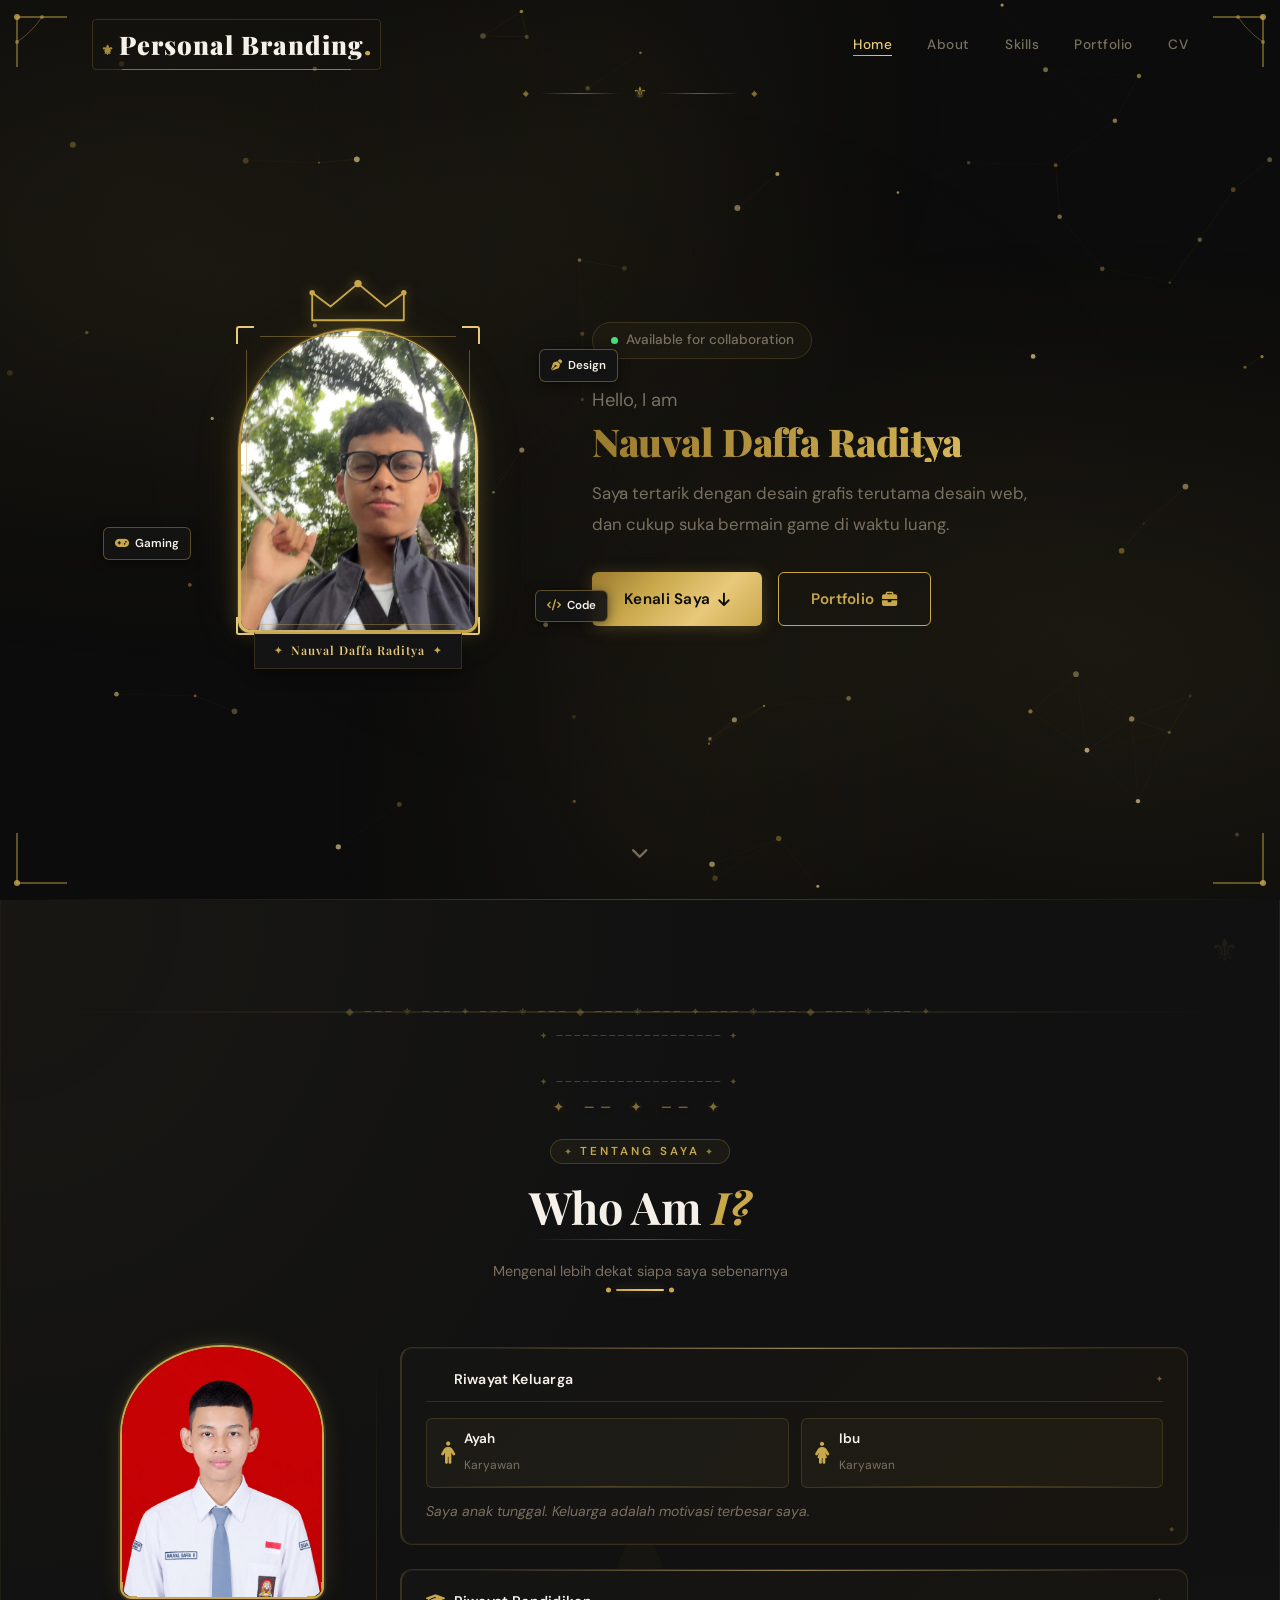
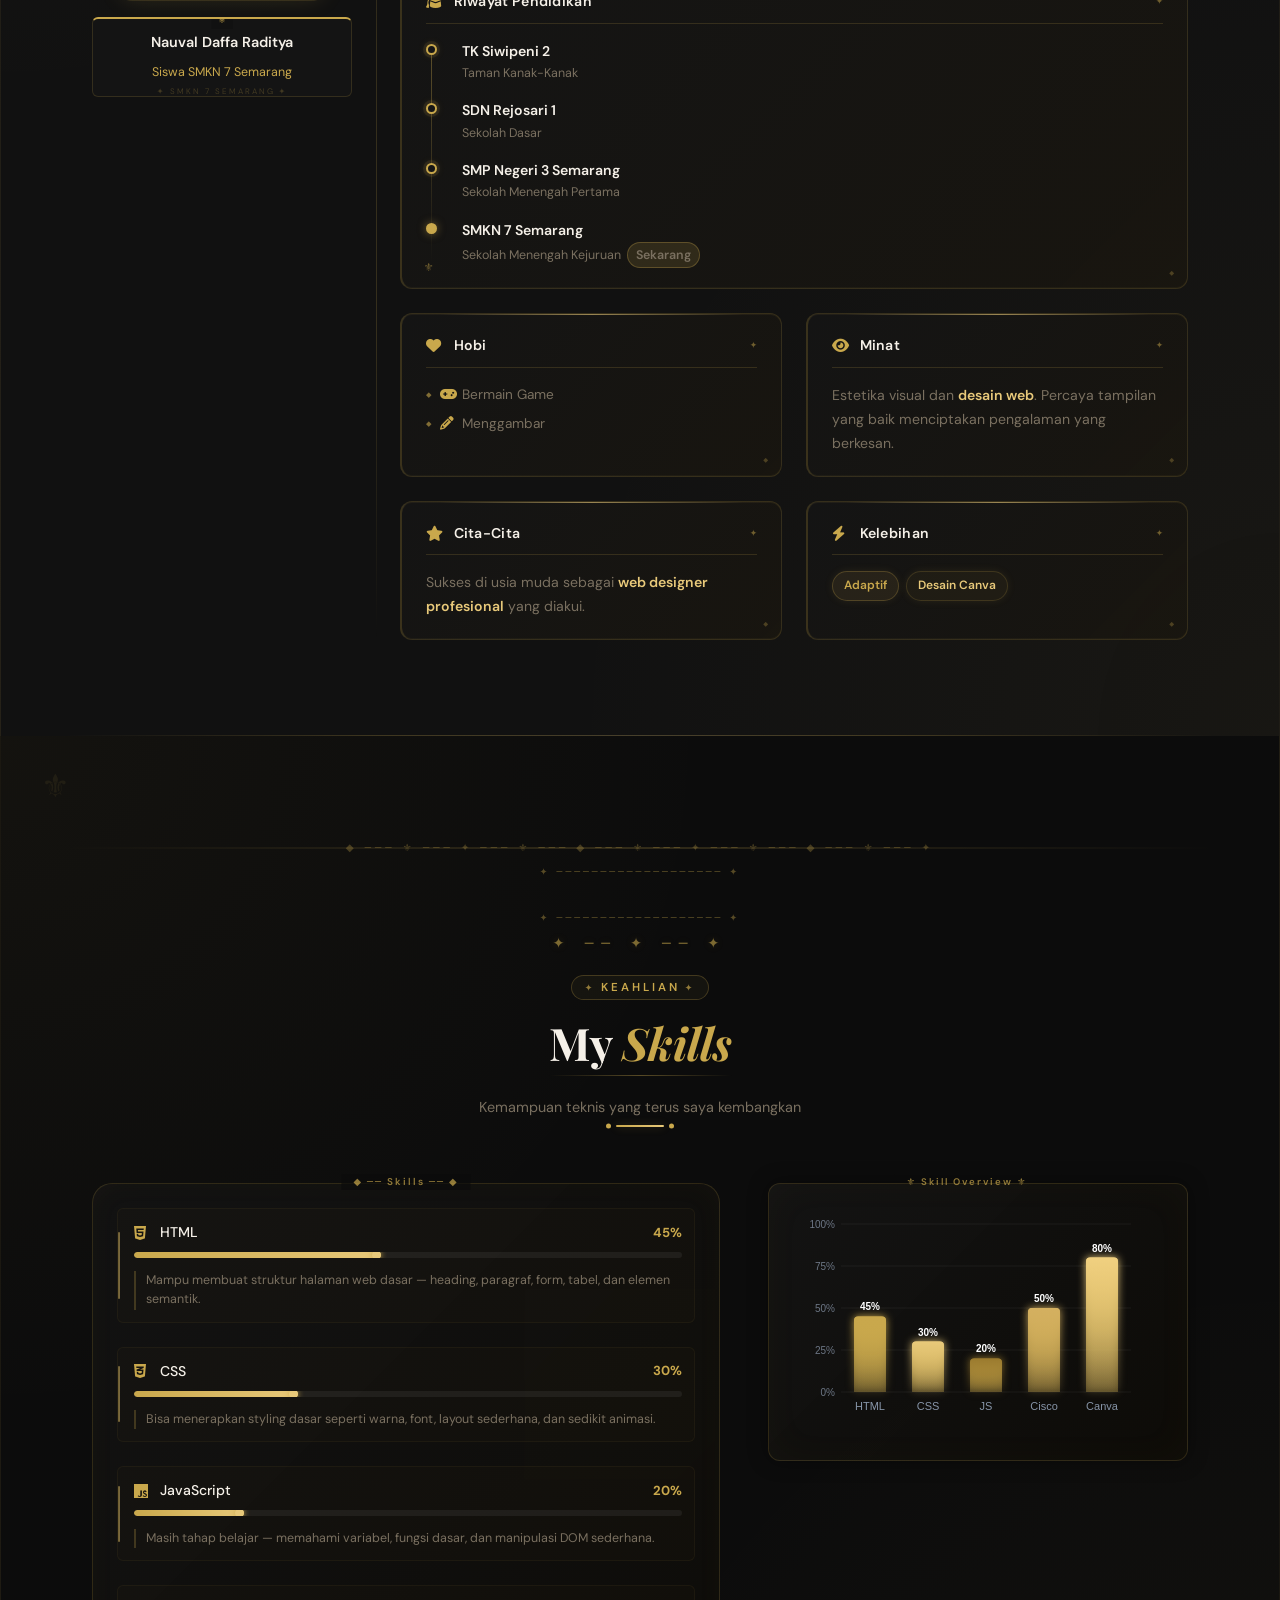
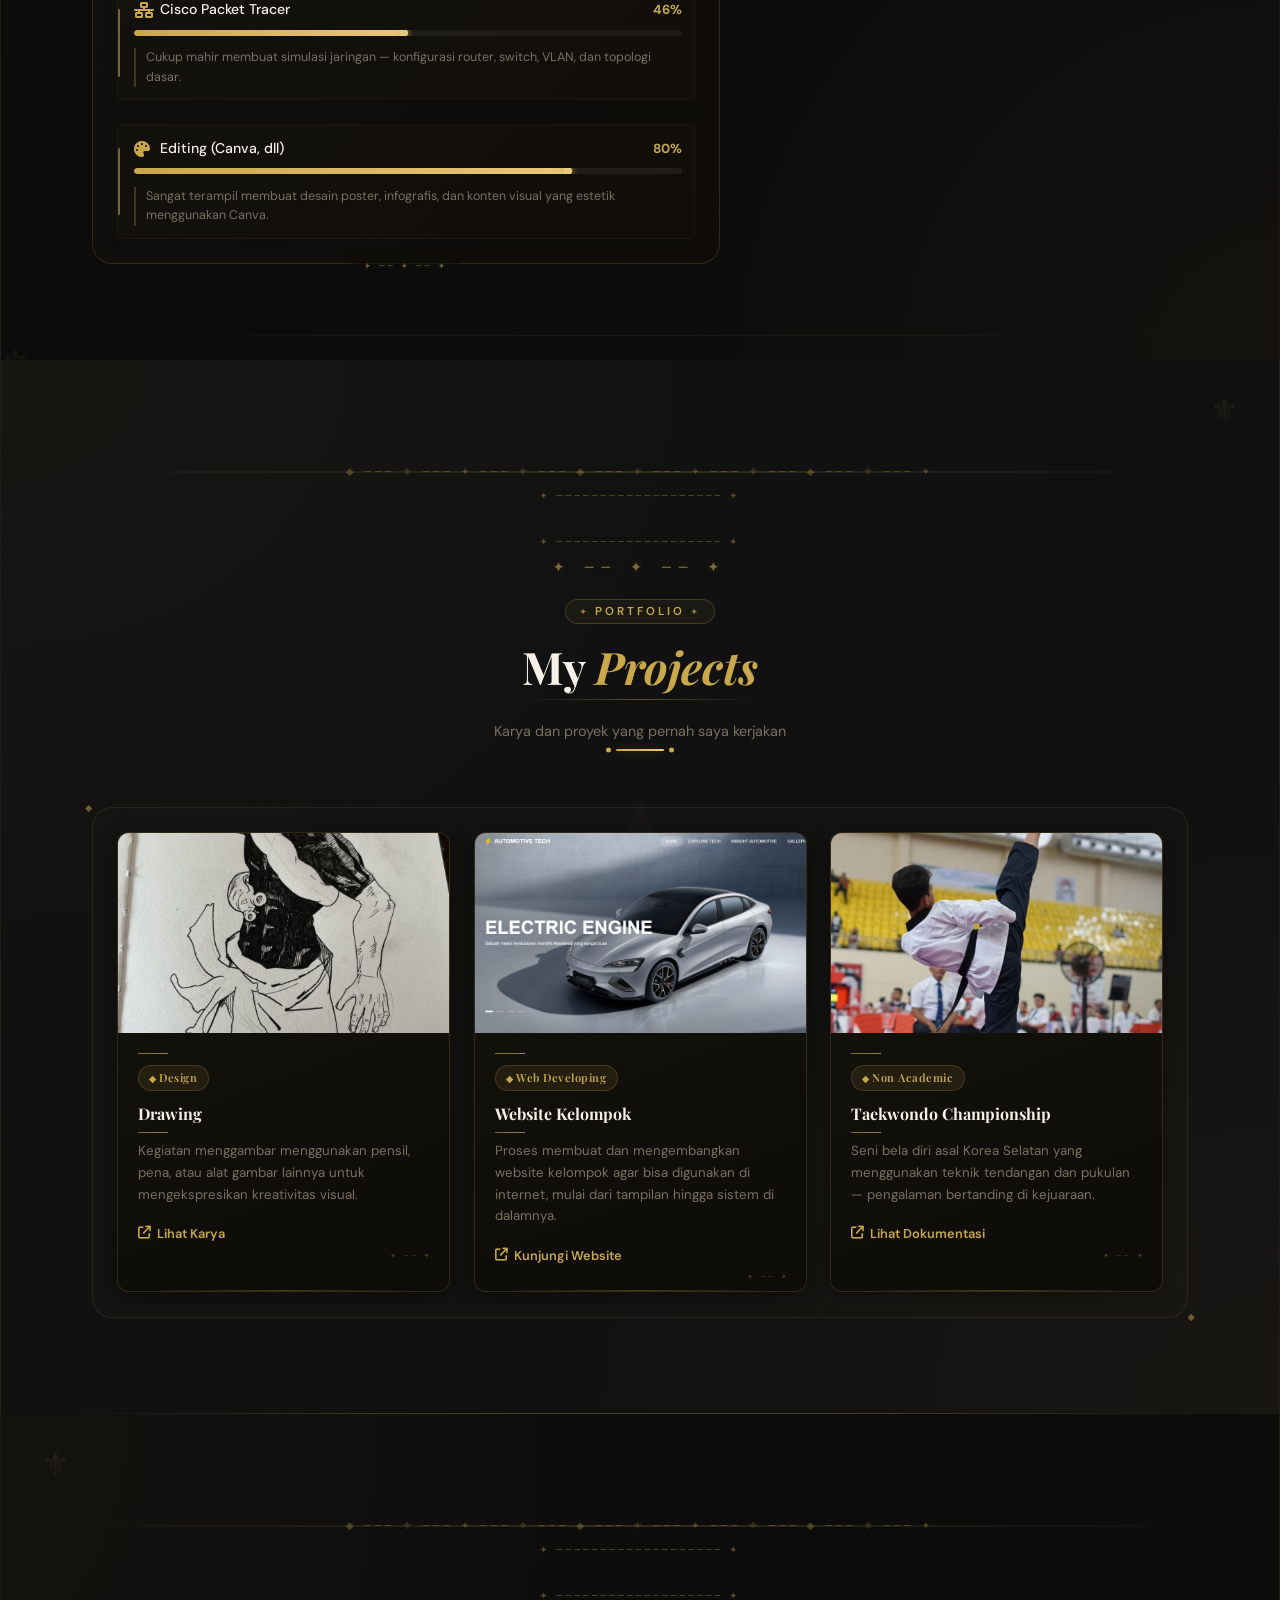
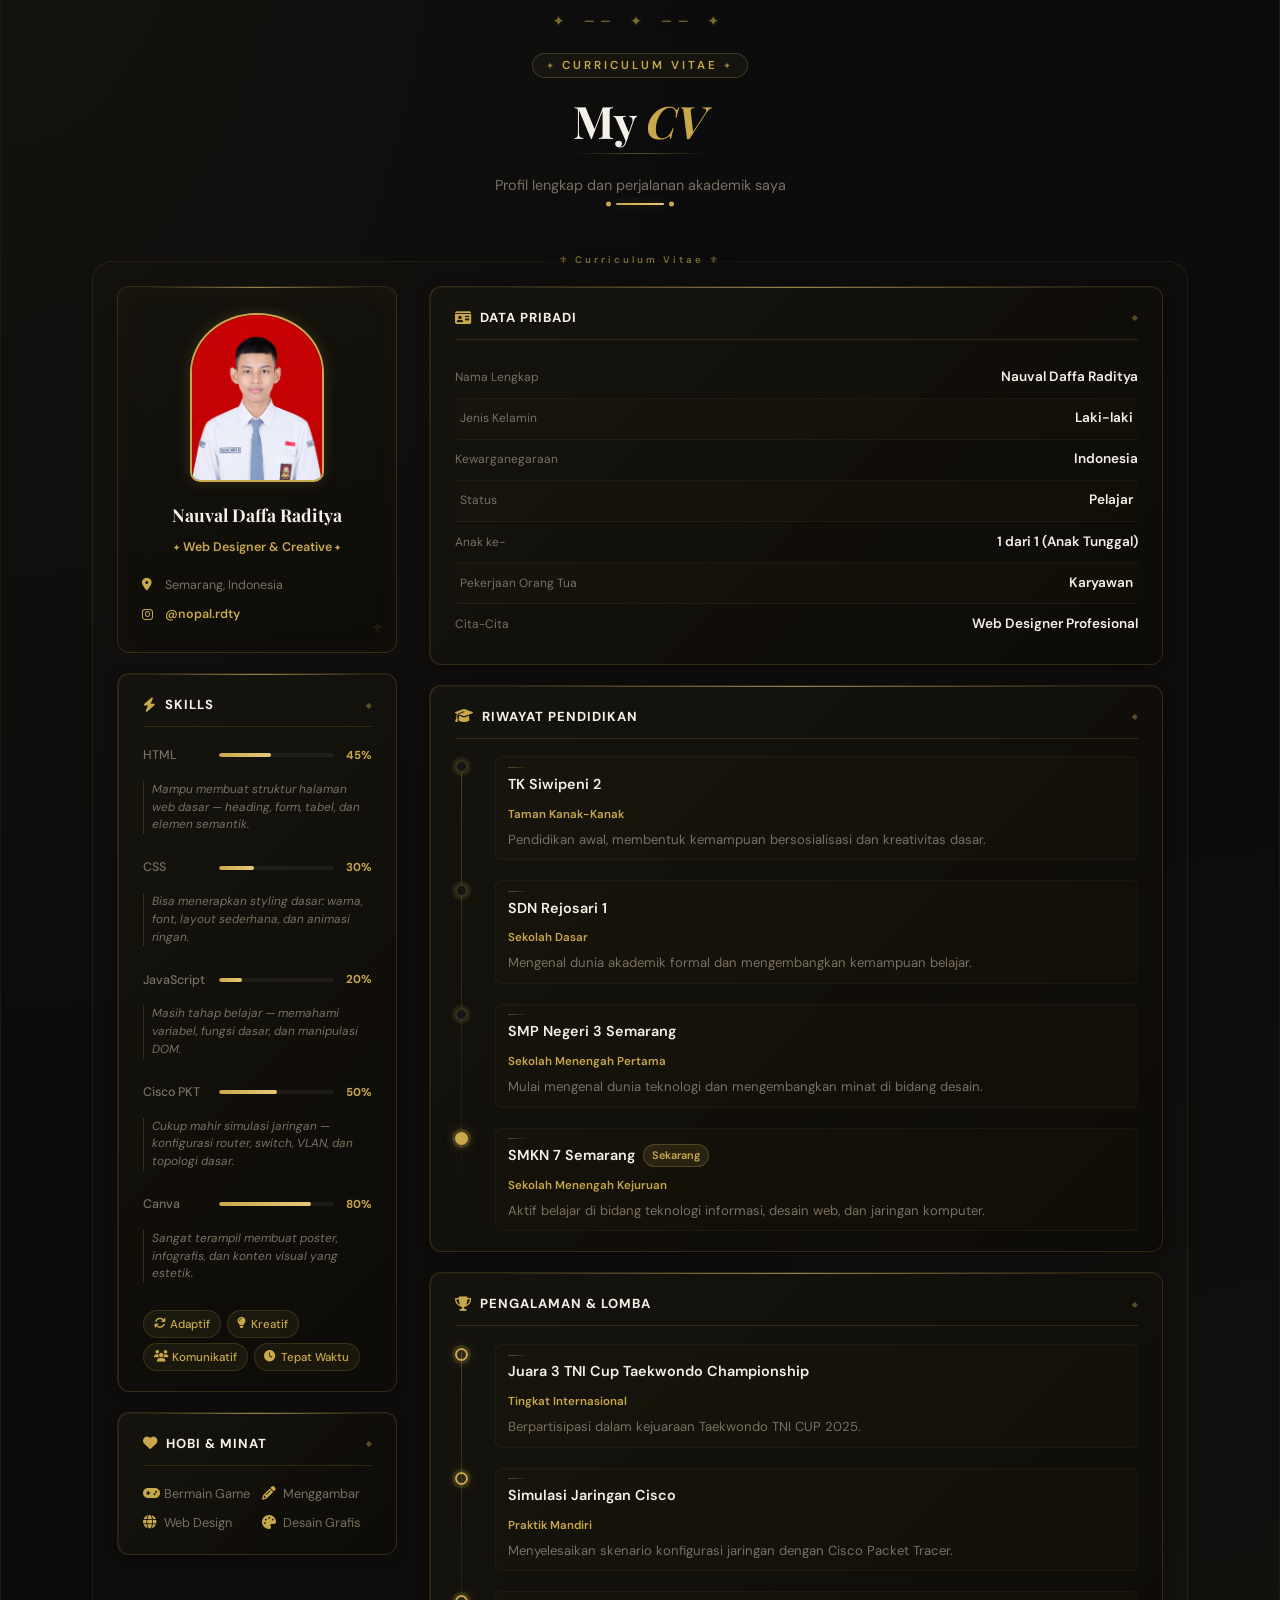
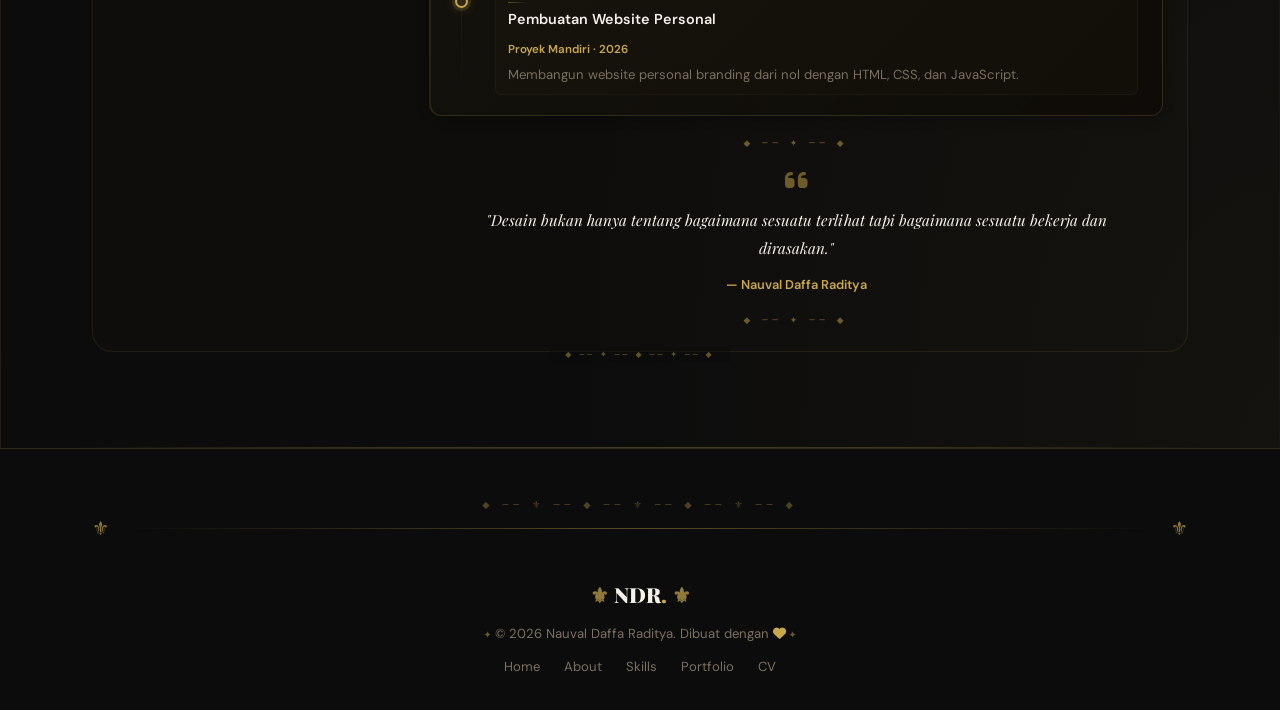
<file: index.html>
﻿<!DOCTYPE html>
<html lang="id">
<head>
  <meta charset="UTF-8" />
  <meta name="viewport" content="width=device-width, initial-scale=1.0" />
  <title>Nauval Daffa Raditya</title>
  <link rel="preconnect" href="https://fonts.googleapis.com" />
  <link rel="preconnect" href="https://fonts.gstatic.com" crossorigin />
  <link href="https://fonts.googleapis.com/css2?family=Playfair+Display:ital,wght@0,400;0,700;0,900;1,400&family=DM+Sans:wght@300;400;500;600&display=swap" rel="stylesheet" />
  <link rel="stylesheet" href="https://cdnjs.cloudflare.com/ajax/libs/font-awesome/6.5.0/css/all.min.css" />
  <link rel="stylesheet" href="style.css" />
</head>
<body>

  <canvas id="particles-canvas"></canvas>

  <!-- NAVBAR -->
  <nav class="navbar" id="navbar">
    <div class="nav-container">
      <a href="#hero" class="nav-logo">Personal Branding<span class="logo-dot">.</span></a>
      <ul class="nav-links" id="nav-links">
        <li><a href="#hero" class="nav-link active">Home</a></li>
        <li><a href="#about" class="nav-link">About</a></li>
        <li><a href="#skills" class="nav-link">Skills</a></li>
        <li><a href="#portfolio" class="nav-link">Portfolio</a></li>
        <li><a href="#testimonial" class="nav-link">CV</a></li>
      </ul>
      <button class="hamburger" id="hamburger" aria-label="Toggle menu">
        <span></span><span></span><span></span>
      </button>
    </div>
  </nav>

  <!-- HERO -->
  <section class="hero" id="hero">
    <!-- Royal corner ornaments -->
    <div class="royal-corner rc-tl">
      <svg viewBox="0 0 60 60" xmlns="http://www.w3.org/2000/svg">
        <path d="M5,55 L5,5 L55,5" fill="none" stroke="#c9a84c" stroke-width="1.5" opacity="0.6"/>
        <path d="M5,30 Q20,20 30,5" fill="none" stroke="#c9a84c" stroke-width="1" opacity="0.4"/>
        <circle cx="5" cy="5" r="3" fill="#c9a84c" opacity="0.8"/>
        <circle cx="30" cy="5" r="2" fill="#c9a84c" opacity="0.5"/>
        <circle cx="5" cy="30" r="2" fill="#c9a84c" opacity="0.5"/>
      </svg>
    </div>
    <div class="royal-corner rc-tr">
      <svg viewBox="0 0 60 60" xmlns="http://www.w3.org/2000/svg">
        <path d="M55,55 L55,5 L5,5" fill="none" stroke="#c9a84c" stroke-width="1.5" opacity="0.6"/>
        <path d="M55,30 Q40,20 30,5" fill="none" stroke="#c9a84c" stroke-width="1" opacity="0.4"/>
        <circle cx="55" cy="5" r="3" fill="#c9a84c" opacity="0.8"/>
        <circle cx="30" cy="5" r="2" fill="#c9a84c" opacity="0.5"/>
        <circle cx="55" cy="30" r="2" fill="#c9a84c" opacity="0.5"/>
      </svg>
    </div>
    <div class="royal-corner rc-bl">
      <svg viewBox="0 0 60 60" xmlns="http://www.w3.org/2000/svg">
        <path d="M5,5 L5,55 L55,55" fill="none" stroke="#c9a84c" stroke-width="1.5" opacity="0.6"/>
        <circle cx="5" cy="55" r="3" fill="#c9a84c" opacity="0.8"/>
      </svg>
    </div>
    <div class="royal-corner rc-br">
      <svg viewBox="0 0 60 60" xmlns="http://www.w3.org/2000/svg">
        <path d="M55,5 L55,55 L5,55" fill="none" stroke="#c9a84c" stroke-width="1.5" opacity="0.6"/>
        <circle cx="55" cy="55" r="3" fill="#c9a84c" opacity="0.8"/>
      </svg>
    </div>
    <!-- Top royal banner -->
    <div class="royal-banner-top">
      <span class="rb-gem">◆</span>
      <div class="rb-line"></div>
      <span class="rb-fleur">⚜</span>
      <div class="rb-line"></div>
      <span class="rb-gem">◆</span>
    </div>
    <div class="hero-wrap">
      <div class="hero-visual">
        <!-- Ornamen kerajaan atas -->
        <div class="royal-frame-wrap">
          <div class="royal-crown">
            <svg viewBox="0 0 120 50" xmlns="http://www.w3.org/2000/svg">
              <polygon points="10,45 10,15 30,30 60,5 90,30 110,15 110,45" fill="none" stroke="#c9a84c" stroke-width="2" stroke-linejoin="round"/>
              <circle cx="60" cy="5" r="4" fill="#c9a84c"/>
              <circle cx="10" cy="15" r="3" fill="#c9a84c"/>
              <circle cx="110" cy="15" r="3" fill="#c9a84c"/>
            </svg>
          </div>
          <div class="royal-portrait-frame">
            <div class="rp-corner rp-tl"></div>
            <div class="rp-corner rp-tr"></div>
            <div class="rp-corner rp-bl"></div>
            <div class="rp-corner rp-br"></div>
            <div class="rp-side rp-top"></div>
            <div class="rp-side rp-bottom"></div>
            <div class="rp-side rp-left"></div>
            <div class="rp-side rp-right"></div>
            <div class="rp-inner">
              <img src="foto/foto-hero.jpeg" alt="Nauval Daffa Raditya"
                   class="royal-photo"
                   onerror="this.style.display='none';this.nextElementSibling.style.display='flex';" />
              <div class="avatar-placeholder" style="display:none;">
                <i class="fa-solid fa-user"></i>
                <span>NDR</span>
              </div>
            </div>
          </div>
          <div class="royal-nameplate">
            <span class="rp-ornament">✦</span>
            <span>Nauval Daffa Raditya</span>
            <span class="rp-ornament">✦</span>
          </div>
        </div>
        <div class="floating-badge badge-design"><i class="fa-solid fa-pen-nib"></i> Design</div>
        <div class="floating-badge badge-game"><i class="fa-solid fa-gamepad"></i> Gaming</div>
        <div class="floating-badge badge-code"><i class="fa-solid fa-code"></i> Code</div>
      </div>
      <div class="hero-text">
        <div class="hero-status"><span class="pulse-dot"></span> Available for collaboration</div>
        <h1 class="hero-title">
          <span class="hero-hi">Hello, I am</span>
          <span class="hero-name">Nauval Daffa Raditya</span>
        </h1>
        <p class="hero-desc">Saya tertarik dengan desain grafis terutama desain web, dan cukup suka bermain game di waktu luang.</p>
        <div class="hero-cta">
          <a href="#about" class="btn btn-gold">Kenali Saya <i class="fa-solid fa-arrow-down"></i></a>
          <a href="#portfolio" class="btn btn-outline">Portfolio <i class="fa-solid fa-briefcase"></i></a>
        </div>
      </div>
    </div>
    <div class="scroll-hint"><i class="fa-solid fa-chevron-down"></i></div>
  </section>

  <!-- ABOUT -->
  <section class="about" id="about">
    <div class="section-royal-border"></div>
    <div class="section-wrap">
      <div class="section-head" data-aos="fade-up">
        <div class="royal-divider"><span>✦ ── ✦ ── ✦</span></div>
        <span class="sec-label">Tentang Saya</span>
        <h2 class="sec-title">Who Am <em>I?</em></h2>
        <p class="sec-sub">Mengenal lebih dekat siapa saya sebenarnya</p>
        <div class="gold-line"></div>
      </div>

      <div class="about-layout" data-aos="fade-up">
        <!-- kiri: avatar besar -->
        <div class="about-left">
          <div class="about-avatar-wrap">
            <div class="corner tl"></div>
            <div class="corner tr"></div>
            <div class="corner bl"></div>
            <div class="corner br"></div>
            <img src="foto/foto-profil.jpeg" alt="Nauval Daffa Raditya"
                 class="about-avatar-photo"
                 onerror="this.style.display='none';this.nextElementSibling.style.display='flex';" />
            <div class="about-avatar-inner" style="display:none;">
              <i class="fa-solid fa-user"></i>
              <span>NDR</span>
            </div>
          </div>
          <div class="about-name-plate">
            <strong>Nauval Daffa Raditya</strong>
            <span>Siswa SMKN 7 Semarang</span>
          </div>
        </div>

        <!-- kanan: info -->
        <div class="about-right">

          <!-- Keluarga -->
          <div class="about-block">
            <div class="about-block-head">
              <i class="fa-solid fa-house-heart"></i>
              <h3>Riwayat Keluarga</h3>
            </div>
            <div class="family-row">
              <div class="family-card">
                <i class="fa-solid fa-person"></i>
                <div>
                  <strong>Ayah</strong>
                  <span>Karyawan</span>
                </div>
              </div>
              <div class="family-card">
                <i class="fa-solid fa-person-dress"></i>
                <div>
                  <strong>Ibu</strong>
                  <span>Karyawan</span>
                </div>
              </div>
            </div>
            <p class="about-note">Saya anak tunggal. Keluarga adalah motivasi terbesar saya.</p>
          </div>

          <!-- Pendidikan -->
          <div class="about-block">
            <div class="about-block-head">
              <i class="fa-solid fa-graduation-cap"></i>
              <h3>Riwayat Pendidikan</h3>
            </div>
            <div class="edu-timeline">
              <div class="edu-item">
                <div class="edu-dot"></div>
                <div class="edu-info">
                  <strong>TK Siwipeni 2</strong>
                  <span>Taman Kanak-Kanak</span>
                </div>
              </div>
              <div class="edu-item">
                <div class="edu-dot"></div>
                <div class="edu-info">
                  <strong>SDN Rejosari 1</strong>
                  <span>Sekolah Dasar</span>
                </div>
              </div>
              <div class="edu-item">
                <div class="edu-dot"></div>
                <div class="edu-info">
                  <strong>SMP Negeri 3 Semarang</strong>
                  <span>Sekolah Menengah Pertama</span>
                </div>
              </div>
              <div class="edu-item active">
                <div class="edu-dot"></div>
                <div class="edu-info">
                  <strong>SMKN 7 Semarang</strong>
                  <span>Sekolah Menengah Kejuruan <span class="badge-now">Sekarang</span></span>
                </div>
              </div>
            </div>
          </div>

          <!-- Hobi & Minat -->
          <div class="about-row-2">
            <div class="about-block half">
              <div class="about-block-head">
                <i class="fa-solid fa-heart"></i>
                <h3>Hobi</h3>
              </div>
              <div class="hobby-list">
                <span><i class="fa-solid fa-gamepad"></i> Bermain Game</span>
                <span><i class="fa-solid fa-pencil"></i> Menggambar</span>
              </div>
            </div>
            <div class="about-block half">
              <div class="about-block-head">
                <i class="fa-solid fa-eye"></i>
                <h3>Minat</h3>
              </div>
              <p>Estetika visual dan <strong>desain web</strong>. Percaya tampilan yang baik menciptakan pengalaman yang berkesan.</p>
            </div>
          </div>

          <!-- Cita-cita & Kelebihan -->
          <div class="about-row-2">
            <div class="about-block half">
              <div class="about-block-head">
                <i class="fa-solid fa-star"></i>
                <h3>Cita-Cita</h3>
              </div>
              <p>Sukses di usia muda sebagai <strong>web designer profesional</strong> yang diakui.</p>
            </div>
            <div class="about-block half">
              <div class="about-block-head">
                <i class="fa-solid fa-bolt"></i>
                <h3>Kelebihan</h3>
              </div>
              <div class="skill-badges">
                <span class="sbadge soft">Adaptif</span>
                <span class="sbadge hard">Desain Canva</span>
              </div>
            </div>
          </div>

        </div>
      </div>
    </div>
  </section>

  <!-- SKILLS -->
  <section class="skills" id="skills">
    <div class="section-royal-border"></div>
    <div class="section-wrap">
      <div class="section-head" data-aos="fade-up">
        <div class="royal-divider"><span>✦ ── ✦ ── ✦</span></div>
        <span class="sec-label">Keahlian</span>
        <h2 class="sec-title">My <em>Skills</em></h2>
        <p class="sec-sub">Kemampuan teknis yang terus saya kembangkan</p>
        <div class="gold-line"></div>
      </div>
      <div class="skills-layout">
        <div class="skills-bars" data-aos="fade-up">
          <div class="skill-item">
            <div class="skill-top">
              <div class="skill-label"><i class="fa-brands fa-html5"></i> HTML</div>
              <span class="skill-percent" data-target="45">0%</span>
            </div>
            <div class="skill-bar"><div class="skill-fill" data-width="45"></div></div>
            <p class="skill-desc">Mampu membuat struktur halaman web dasar — heading, paragraf, form, tabel, dan elemen semantik.</p>
          </div>
          <div class="skill-item">
            <div class="skill-top">
              <div class="skill-label"><i class="fa-brands fa-css3-alt"></i> CSS</div>
              <span class="skill-percent" data-target="30">0%</span>
            </div>
            <div class="skill-bar"><div class="skill-fill" data-width="30"></div></div>
            <p class="skill-desc">Bisa menerapkan styling dasar seperti warna, font, layout sederhana, dan sedikit animasi.</p>
          </div>
          <div class="skill-item">
            <div class="skill-top">
              <div class="skill-label"><i class="fa-brands fa-js"></i> JavaScript</div>
              <span class="skill-percent" data-target="20">0%</span>
            </div>
            <div class="skill-bar"><div class="skill-fill" data-width="20"></div></div>
            <p class="skill-desc">Masih tahap belajar — memahami variabel, fungsi dasar, dan manipulasi DOM sederhana.</p>
          </div>
          <div class="skill-item">
            <div class="skill-top">
              <div class="skill-label"><i class="fa-solid fa-network-wired"></i> Cisco Packet Tracer</div>
              <span class="skill-percent" data-target="50">0%</span>
            </div>
            <div class="skill-bar"><div class="skill-fill" data-width="50"></div></div>
            <p class="skill-desc">Cukup mahir membuat simulasi jaringan — konfigurasi router, switch, VLAN, dan topologi dasar.</p>
          </div>
          <div class="skill-item">
            <div class="skill-top">
              <div class="skill-label"><i class="fa-solid fa-palette"></i> Editing (Canva, dll)</div>
              <span class="skill-percent" data-target="80">0%</span>
            </div>
            <div class="skill-bar"><div class="skill-fill" data-width="80"></div></div>
            <p class="skill-desc">Sangat terampil membuat desain poster, infografis, dan konten visual yang estetik menggunakan Canva.</p>
          </div>
        </div>
        <div class="skills-chart-wrap" data-aos="fade-left">
          <div class="chart-card">
            <div class="chart-card-head"><i class="fa-solid fa-chart-bar"></i> Skill Overview</div>
            <canvas id="skillsChart"></canvas>
          </div>
        </div>
      </div>
    </div>
  </section>

  <!-- PORTFOLIO -->
  <section class="portfolio" id="portfolio">
    <div class="section-royal-border"></div>
    <div class="section-wrap">
      <div class="section-head" data-aos="fade-up">
        <div class="royal-divider"><span>✦ ── ✦ ── ✦</span></div>
        <span class="sec-label">Portfolio</span>
        <h2 class="sec-title">My <em>Projects</em></h2>
        <p class="sec-sub">Karya dan proyek yang pernah saya kerjakan</p>
        <div class="gold-line"></div>
      </div>
      <div class="portfolio-grid">

        <!-- Drawing -->
        <div class="pcard" data-aos="fade-up" data-aos-delay="100">
          <div class="pcard-img">
            <img src="screenshots/drawing.jpeg" alt="Drawing"
                 onerror="this.style.display='none';this.nextElementSibling.style.display='flex';" />
            <div class="pcard-placeholder drawing" style="display:none;"><i class="fa-solid fa-pencil"></i></div>
            <div class="pcard-overlay"><a href="https://drive.google.com/drive/folders/1NjBjQnjBgWBPVBFEgZlTMMxxxqlG3ePv" target="_blank" rel="noopener" class="btn-see"><i class="fa-solid fa-eye"></i> Lihat</a></div>
          </div>
          <div class="pcard-body">
            <span class="ptag">Design</span>
            <h3>Drawing</h3>
            <p>Kegiatan menggambar menggunakan pensil, pena, atau alat gambar lainnya untuk mengekspresikan kreativitas visual.</p>
            <a href="https://drive.google.com/drive/folders/1NjBjQnjBgWBPVBFEgZlTMMxxxqlG3ePv" target="_blank" rel="noopener" class="plink"><i class="fa-solid fa-arrow-up-right-from-square"></i> Lihat Karya</a>
          </div>
        </div>

        <!-- Website Kelompok -->
        <div class="pcard" data-aos="fade-up" data-aos-delay="200">
          <div class="pcard-img">
            <img src="screenshots/website-kelompok.png" alt="Website Kelompok"
                 onerror="this.style.display='none';this.nextElementSibling.style.display='flex';" />
            <div class="pcard-placeholder web" style="display:none;"><i class="fa-solid fa-globe"></i></div>
            <div class="pcard-overlay"><a href="https://automotivetechnew.page.gd" target="_blank" rel="noopener" class="btn-see"><i class="fa-solid fa-eye"></i> Lihat</a></div>
          </div>
          <div class="pcard-body">
            <span class="ptag">Web Developing</span>
            <h3>Website Kelompok</h3>
            <p>Proses membuat dan mengembangkan website kelompok agar bisa digunakan di internet, mulai dari tampilan hingga sistem di dalamnya.</p>
            <a href="https://automotivetechnew.page.gd" target="_blank" rel="noopener" class="plink"><i class="fa-solid fa-arrow-up-right-from-square"></i> Kunjungi Website</a>
          </div>
        </div>

        <!-- Taekwondo Championship -->
        <div class="pcard" data-aos="fade-up" data-aos-delay="300">
          <div class="pcard-img">
            <img src="screenshots/taekwondo.jpeg" alt="Taekwondo Championship"
                 onerror="this.style.display='none';this.nextElementSibling.style.display='flex';" />
            <div class="pcard-placeholder taekwondo" style="display:none;"><i class="fa-solid fa-person-running"></i></div>
            <div class="pcard-overlay"><a href="https://drive.google.com/drive/folders/1yLUJoZS6gLUiNuq7FzytjvPEeACnT8On" target="_blank" rel="noopener" class="btn-see"><i class="fa-solid fa-eye"></i> Lihat</a></div>
          </div>
          <div class="pcard-body">
            <span class="ptag">Non Academic</span>
            <h3>Taekwondo Championship</h3>
            <p>Seni bela diri asal Korea Selatan yang menggunakan teknik tendangan dan pukulan — pengalaman bertanding di kejuaraan.</p>
            <a href="https://drive.google.com/drive/folders/1yLUJoZS6gLUiNuq7FzytjvPEeACnT8On" target="_blank" rel="noopener" class="plink"><i class="fa-solid fa-arrow-up-right-from-square"></i> Lihat Dokumentasi</a>
          </div>
        </div>

      </div>
    </div>
  </section>

  <!-- CV -->
  <section class="cv-section" id="testimonial">
    <div class="section-royal-border"></div>
    <div class="section-wrap">
      <div class="section-head" data-aos="fade-up">
        <div class="royal-divider"><span>✦ ── ✦ ── ✦</span></div>
        <span class="sec-label">Curriculum Vitae</span>
        <h2 class="sec-title">My <em>CV</em></h2>
        <p class="sec-sub">Profil lengkap dan perjalanan akademik saya</p>
        <div class="gold-line"></div>
      </div>

      <div class="cv-wrap" data-aos="fade-up">
        <!-- CV LEFT -->
        <div class="cv-left">
          <div class="cv-profile">
            <div class="cv-photo-wrap">
              <img src="foto/foto-profil.jpeg" alt="Foto Profil"
                   class="cv-photo"
                   onerror="this.style.display='none';this.nextElementSibling.style.display='flex';" />
              <div class="cv-photo-ph" style="display:none;"><i class="fa-solid fa-user"></i></div>
              <div class="cv-photo-ring"></div>
            </div>
            <h2 class="cv-name">Nauval Daffa Raditya</h2>
            <p class="cv-role">Web Designer &amp; Creative</p>
            <div class="cv-contacts">
              <div class="cv-crow"><i class="fa-solid fa-location-dot"></i><span>Semarang, Indonesia</span></div>
              <div class="cv-crow">
                <i class="fa-brands fa-instagram"></i>
                <a href="https://www.instagram.com/nopal.rdty?igsh=MTFwMnU3eDk0bXhldw%3D%3D&utm_source=qr" target="_blank" rel="noopener" class="cv-link">@nopal.rdty</a>
              </div>
            </div>
          </div>

          <div class="cv-block">
            <div class="cv-block-head"><i class="fa-solid fa-bolt"></i><h3>Skills</h3></div>
            <div class="cv-skills">
              <div class="cv-skill-row">
                <span>HTML</span>
                <div class="cv-bar"><div class="cv-fill" style="width:45%"></div></div>
                <span class="cv-pct">45%</span>
              </div>
              <p class="cv-skill-desc">Mampu membuat struktur halaman web dasar — heading, form, tabel, dan elemen semantik.</p>
              <div class="cv-skill-row">
                <span>CSS</span>
                <div class="cv-bar"><div class="cv-fill" style="width:30%"></div></div>
                <span class="cv-pct">30%</span>
              </div>
              <p class="cv-skill-desc">Bisa menerapkan styling dasar: warna, font, layout sederhana, dan animasi ringan.</p>
              <div class="cv-skill-row">
                <span>JavaScript</span>
                <div class="cv-bar"><div class="cv-fill" style="width:20%"></div></div>
                <span class="cv-pct">20%</span>
              </div>
              <p class="cv-skill-desc">Masih tahap belajar — memahami variabel, fungsi dasar, dan manipulasi DOM.</p>
              <div class="cv-skill-row">
                <span>Cisco PKT</span>
                <div class="cv-bar"><div class="cv-fill" style="width:50%"></div></div>
                <span class="cv-pct">50%</span>
              </div>
              <p class="cv-skill-desc">Cukup mahir simulasi jaringan — konfigurasi router, switch, VLAN, dan topologi dasar.</p>
              <div class="cv-skill-row">
                <span>Canva</span>
                <div class="cv-bar"><div class="cv-fill" style="width:80%"></div></div>
                <span class="cv-pct">80%</span>
              </div>
              <p class="cv-skill-desc">Sangat terampil membuat poster, infografis, dan konten visual yang estetik.</p>
            </div>
            <div class="cv-tags">
              <span><i class="fa-solid fa-arrows-rotate"></i> Adaptif</span>
              <span><i class="fa-solid fa-lightbulb"></i> Kreatif</span>
              <span><i class="fa-solid fa-users"></i> Komunikatif</span>
              <span><i class="fa-solid fa-clock"></i> Tepat Waktu</span>
            </div>
          </div>

          <div class="cv-block">
            <div class="cv-block-head"><i class="fa-solid fa-heart"></i><h3>Hobi &amp; Minat</h3></div>
            <div class="cv-hobbies">
              <div class="cv-hobby"><i class="fa-solid fa-gamepad"></i><span>Bermain Game</span></div>
              <div class="cv-hobby"><i class="fa-solid fa-pencil"></i><span>Menggambar</span></div>
              <div class="cv-hobby"><i class="fa-solid fa-globe"></i><span>Web Design</span></div>
              <div class="cv-hobby"><i class="fa-solid fa-palette"></i><span>Desain Grafis</span></div>
            </div>
          </div>
        </div>

        <!-- CV RIGHT -->
        <div class="cv-right">
          <div class="cv-block">
            <div class="cv-block-head"><i class="fa-solid fa-id-card"></i><h3>Data Pribadi</h3></div>
            <div class="cv-data">
              <div class="cv-data-row"><span>Nama Lengkap</span><strong>Nauval Daffa Raditya</strong></div>
              <div class="cv-data-row"><span>Jenis Kelamin</span><strong>Laki-laki</strong></div>
              <div class="cv-data-row"><span>Kewarganegaraan</span><strong>Indonesia</strong></div>
              <div class="cv-data-row"><span>Status</span><strong>Pelajar</strong></div>
              <div class="cv-data-row"><span>Anak ke-</span><strong>1 dari 1 (Anak Tunggal)</strong></div>
              <div class="cv-data-row"><span>Pekerjaan Orang Tua</span><strong>Karyawan</strong></div>
              <div class="cv-data-row"><span>Cita-Cita</span><strong>Web Designer Profesional</strong></div>
            </div>
          </div>

          <div class="cv-block">
            <div class="cv-block-head"><i class="fa-solid fa-graduation-cap"></i><h3>Riwayat Pendidikan</h3></div>
            <div class="cv-timeline">
              <div class="cv-tl-item">
                <div class="cv-tl-dot"></div>
                <div class="cv-tl-body">
                  <h4>TK Siwipeni 2</h4>
                  <span class="cv-tl-tag">Taman Kanak-Kanak</span>
                  <p>Pendidikan awal, membentuk kemampuan bersosialisasi dan kreativitas dasar.</p>
                </div>
              </div>
              <div class="cv-tl-item">
                <div class="cv-tl-dot"></div>
                <div class="cv-tl-body">
                  <h4>SDN Rejosari 1</h4>
                  <span class="cv-tl-tag">Sekolah Dasar</span>
                  <p>Mengenal dunia akademik formal dan mengembangkan kemampuan belajar.</p>
                </div>
              </div>
              <div class="cv-tl-item">
                <div class="cv-tl-dot"></div>
                <div class="cv-tl-body">
                  <h4>SMP Negeri 3 Semarang</h4>
                  <span class="cv-tl-tag">Sekolah Menengah Pertama</span>
                  <p>Mulai mengenal dunia teknologi dan mengembangkan minat di bidang desain.</p>
                </div>
              </div>
              <div class="cv-tl-item active">
                <div class="cv-tl-dot"></div>
                <div class="cv-tl-body">
                  <h4>SMKN 7 Semarang <span class="cv-now">Sekarang</span></h4>
                  <span class="cv-tl-tag">Sekolah Menengah Kejuruan</span>
                  <p>Aktif belajar di bidang teknologi informasi, desain web, dan jaringan komputer.</p>
                </div>
              </div>
            </div>
          </div>

          <div class="cv-block">
            <div class="cv-block-head"><i class="fa-solid fa-trophy"></i><h3>Pengalaman &amp; Lomba</h3></div>
            <div class="cv-timeline">
              <div class="cv-tl-item">
                <div class="cv-tl-dot gold"></div>
                <div class="cv-tl-body">
                  <h4>Juara 3 TNI Cup Taekwondo Championship</h4>
                  <span class="cv-tl-tag">Tingkat Internasional</span>
                  <p>Berpartisipasi dalam kejuaraan Taekwondo TNI CUP 2025.</p>
                </div>
              </div>
              <div class="cv-tl-item">
                <div class="cv-tl-dot gold"></div>
                <div class="cv-tl-body">
                  <h4>Simulasi Jaringan Cisco</h4>
                  <span class="cv-tl-tag">Praktik Mandiri</span>
                  <p>Menyelesaikan skenario konfigurasi jaringan dengan Cisco Packet Tracer.</p>
                </div>
              </div>
              <div class="cv-tl-item">
                <div class="cv-tl-dot gold"></div>
                <div class="cv-tl-body">
                  <h4>Pembuatan Website Personal</h4>
                  <span class="cv-tl-tag">Proyek Mandiri &middot; 2026</span>
                  <p>Membangun website personal branding dari nol dengan HTML, CSS, dan JavaScript.</p>
                </div>
              </div>
            </div>
          </div>

          <div class="cv-quote">
            <i class="fa-solid fa-quote-left"></i>
            <blockquote>"Desain bukan hanya tentang bagaimana sesuatu terlihat tapi bagaimana sesuatu bekerja dan dirasakan."</blockquote>
            <p>— Nauval Daffa Raditya</p>
          </div>
        </div>
      </div>

    </div>
  </section>

  <!-- FOOTER -->
  <footer class="footer">
    <div class="footer-inner">
      <div class="footer-royal-top">
        <span class="footer-ornament">⚜</span>
        <div class="footer-divider-line"></div>
        <span class="footer-ornament">⚜</span>
      </div>
      <span class="footer-logo">NDR<span class="logo-dot">.</span></span>
      <p>&copy; 2026 Nauval Daffa Raditya. Dibuat dengan <i class="fa-solid fa-heart" style="color:#c9a84c"></i></p>
      <div class="footer-nav">
        <a href="#hero">Home</a>
        <a href="#about">About</a>
        <a href="#skills">Skills</a>
        <a href="#portfolio">Portfolio</a>
        <a href="#testimonial">CV</a>
      </div>
    </div>
  </footer>

  <script src="script.js"></script>
</body>
</html>
</file>
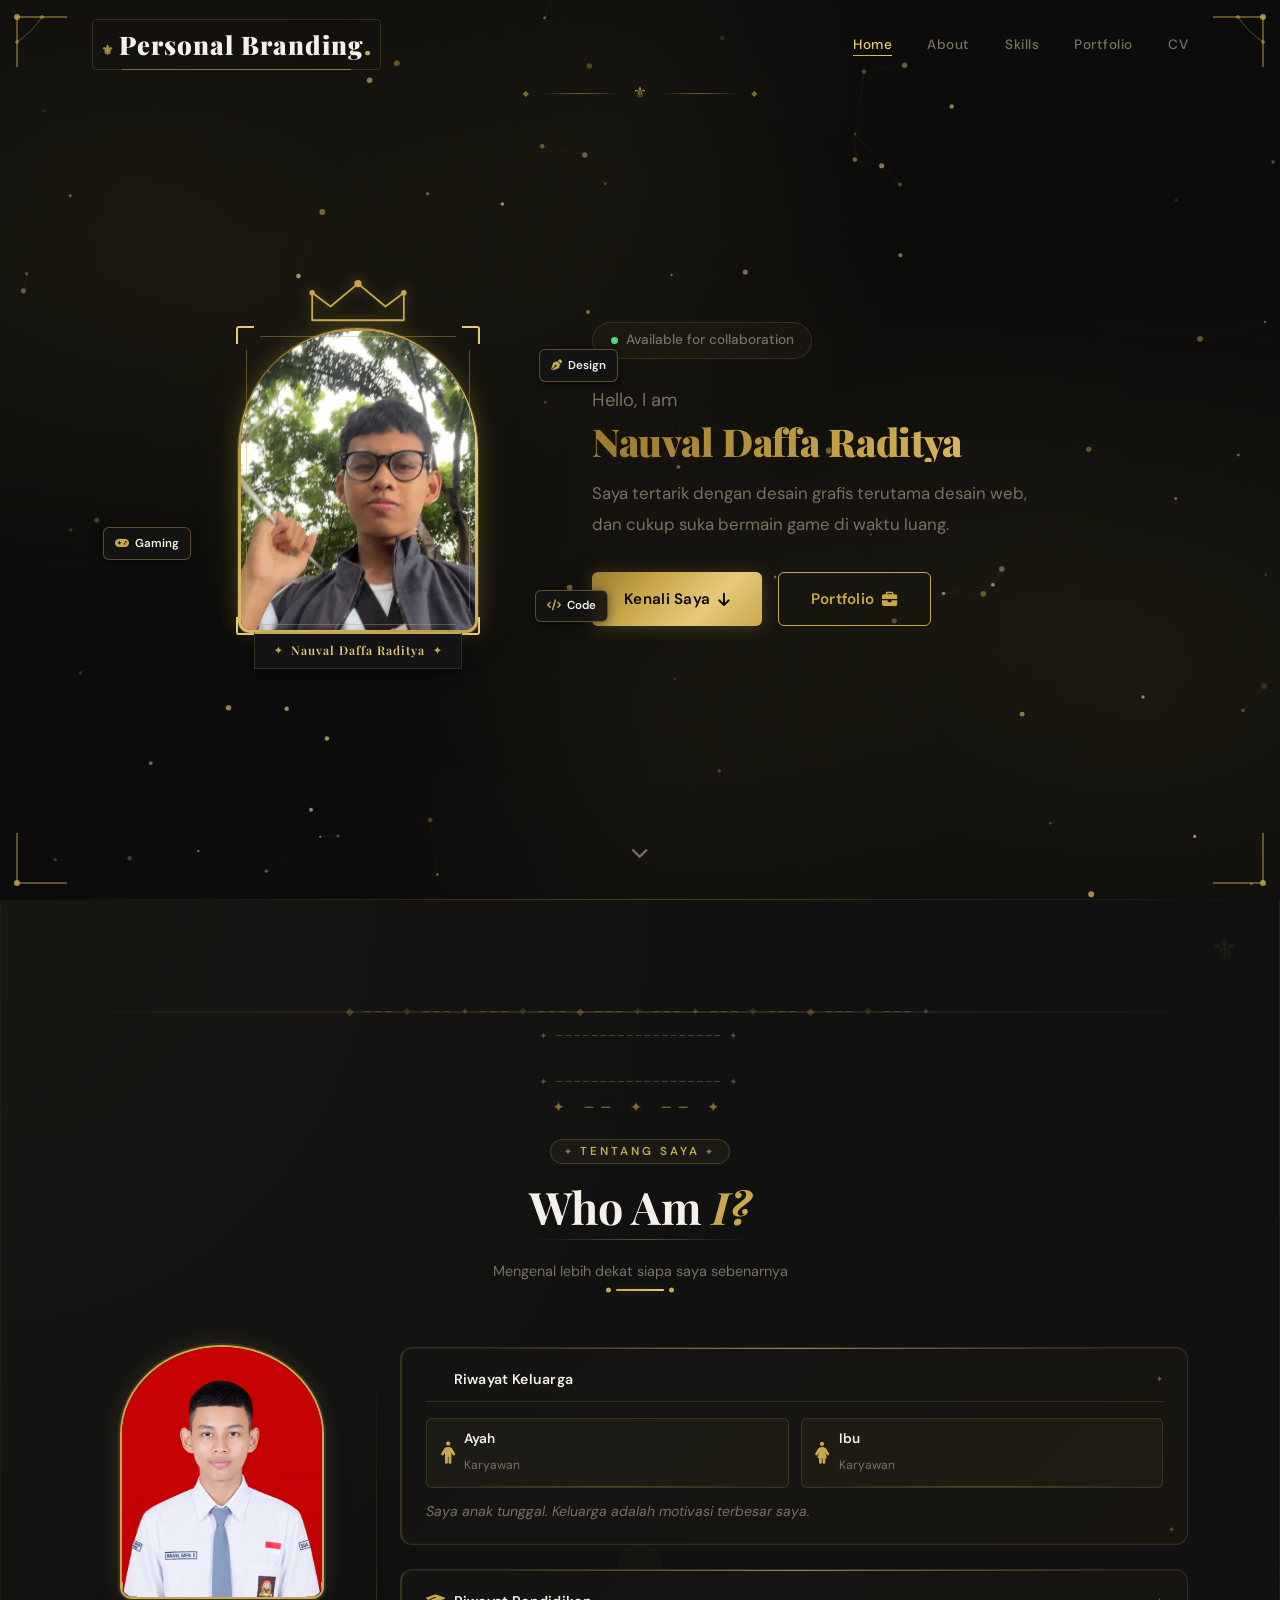
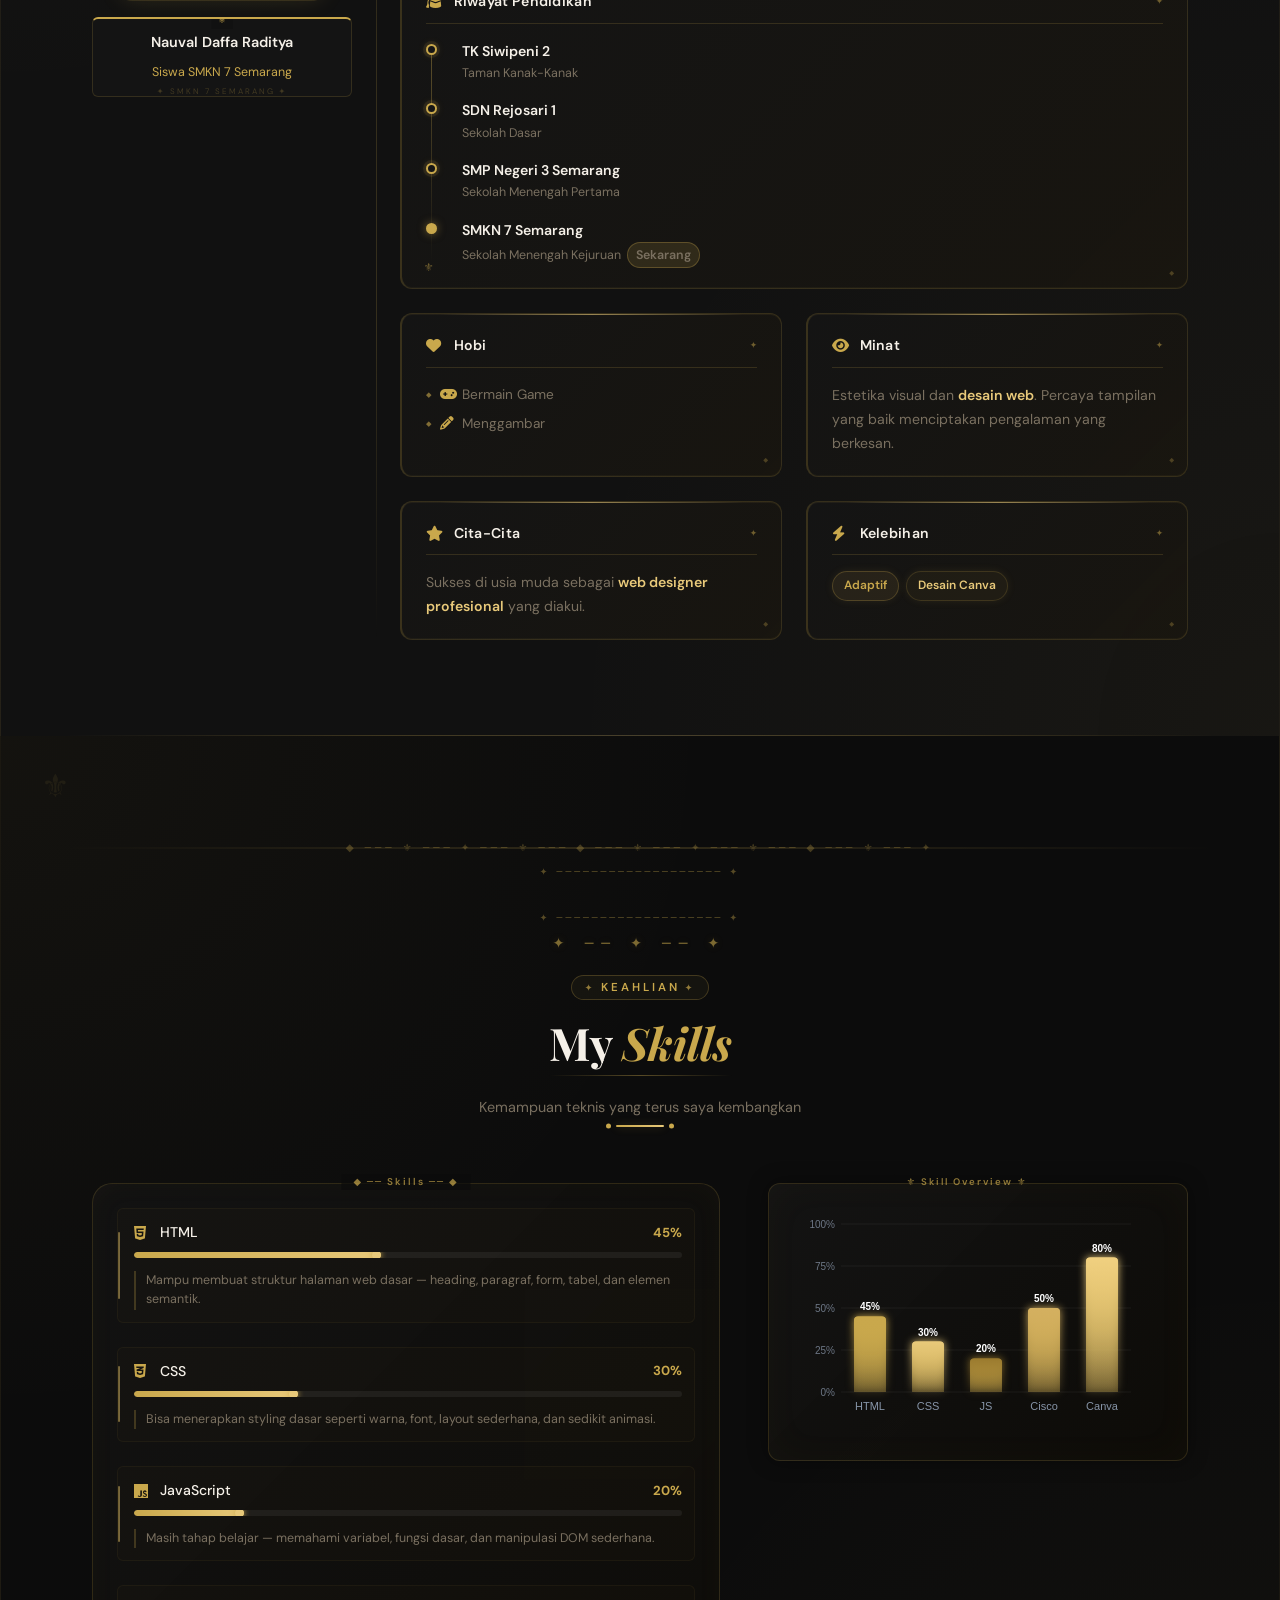
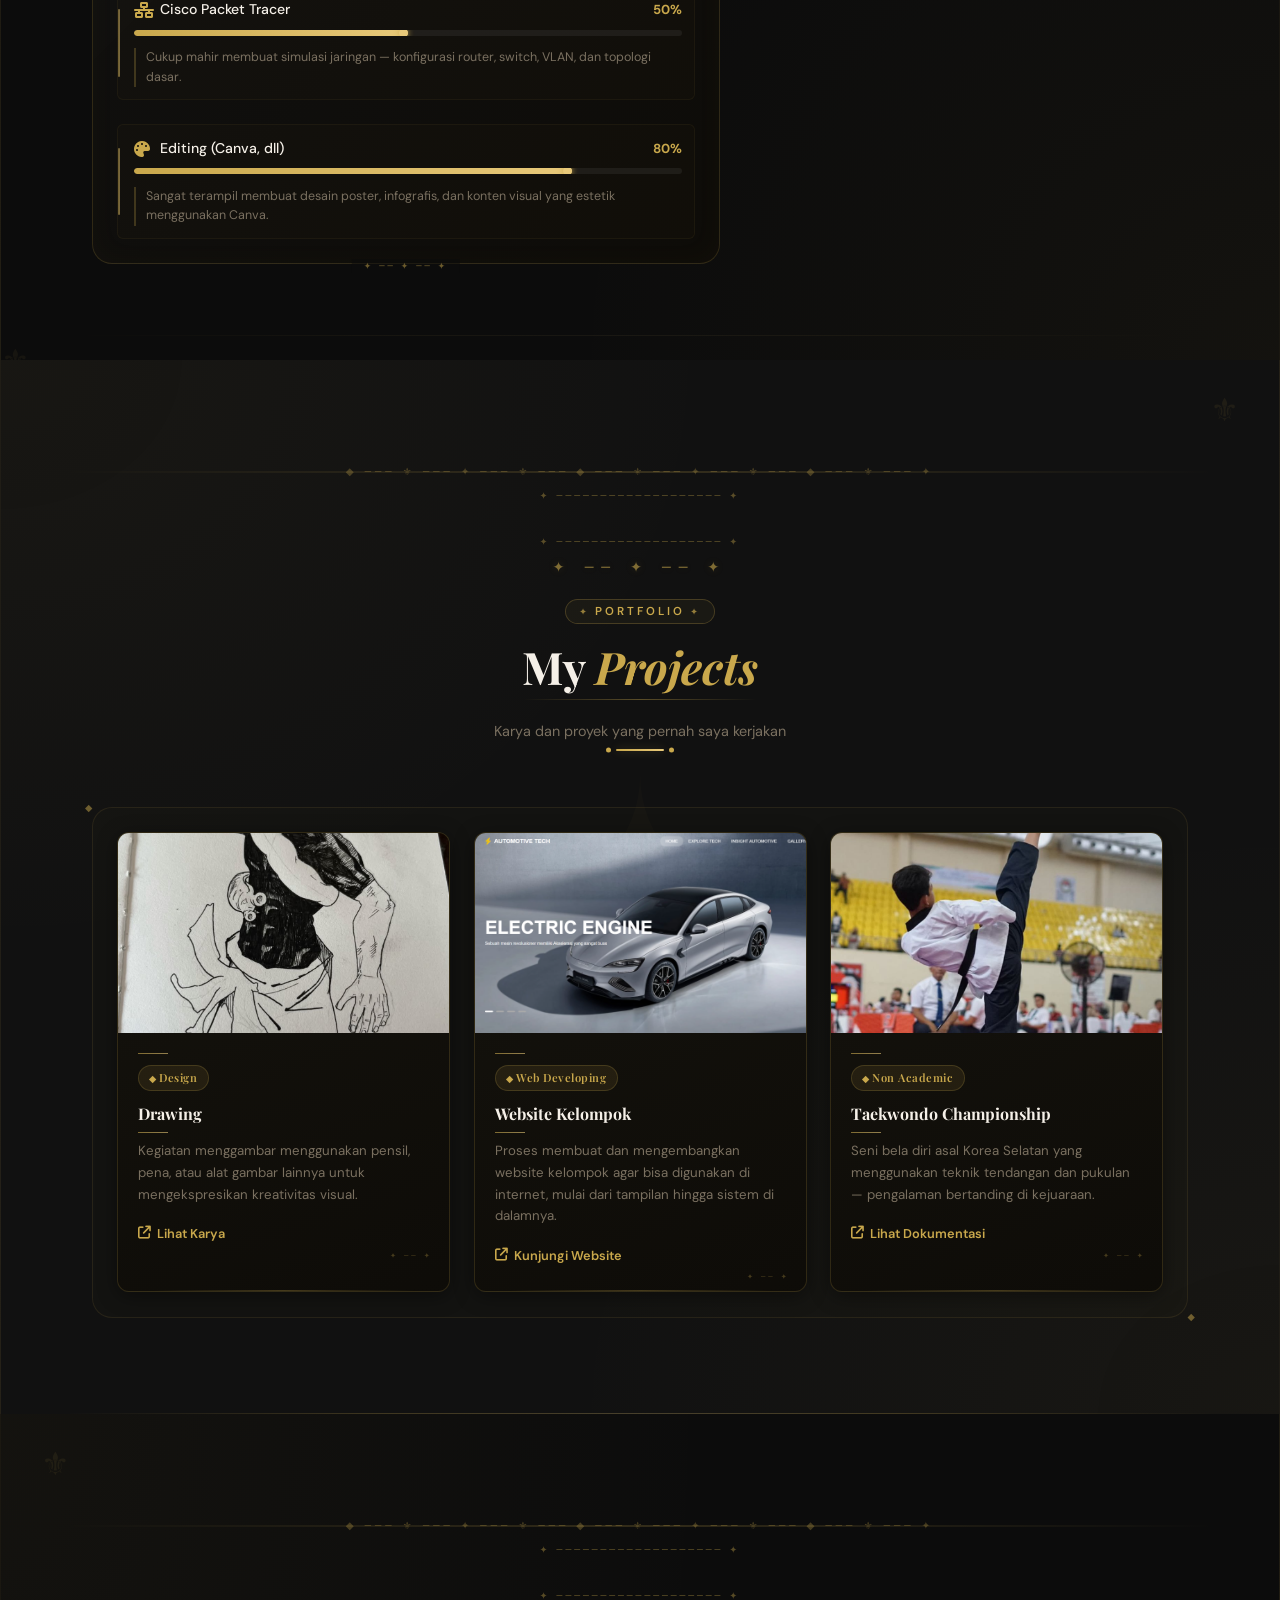
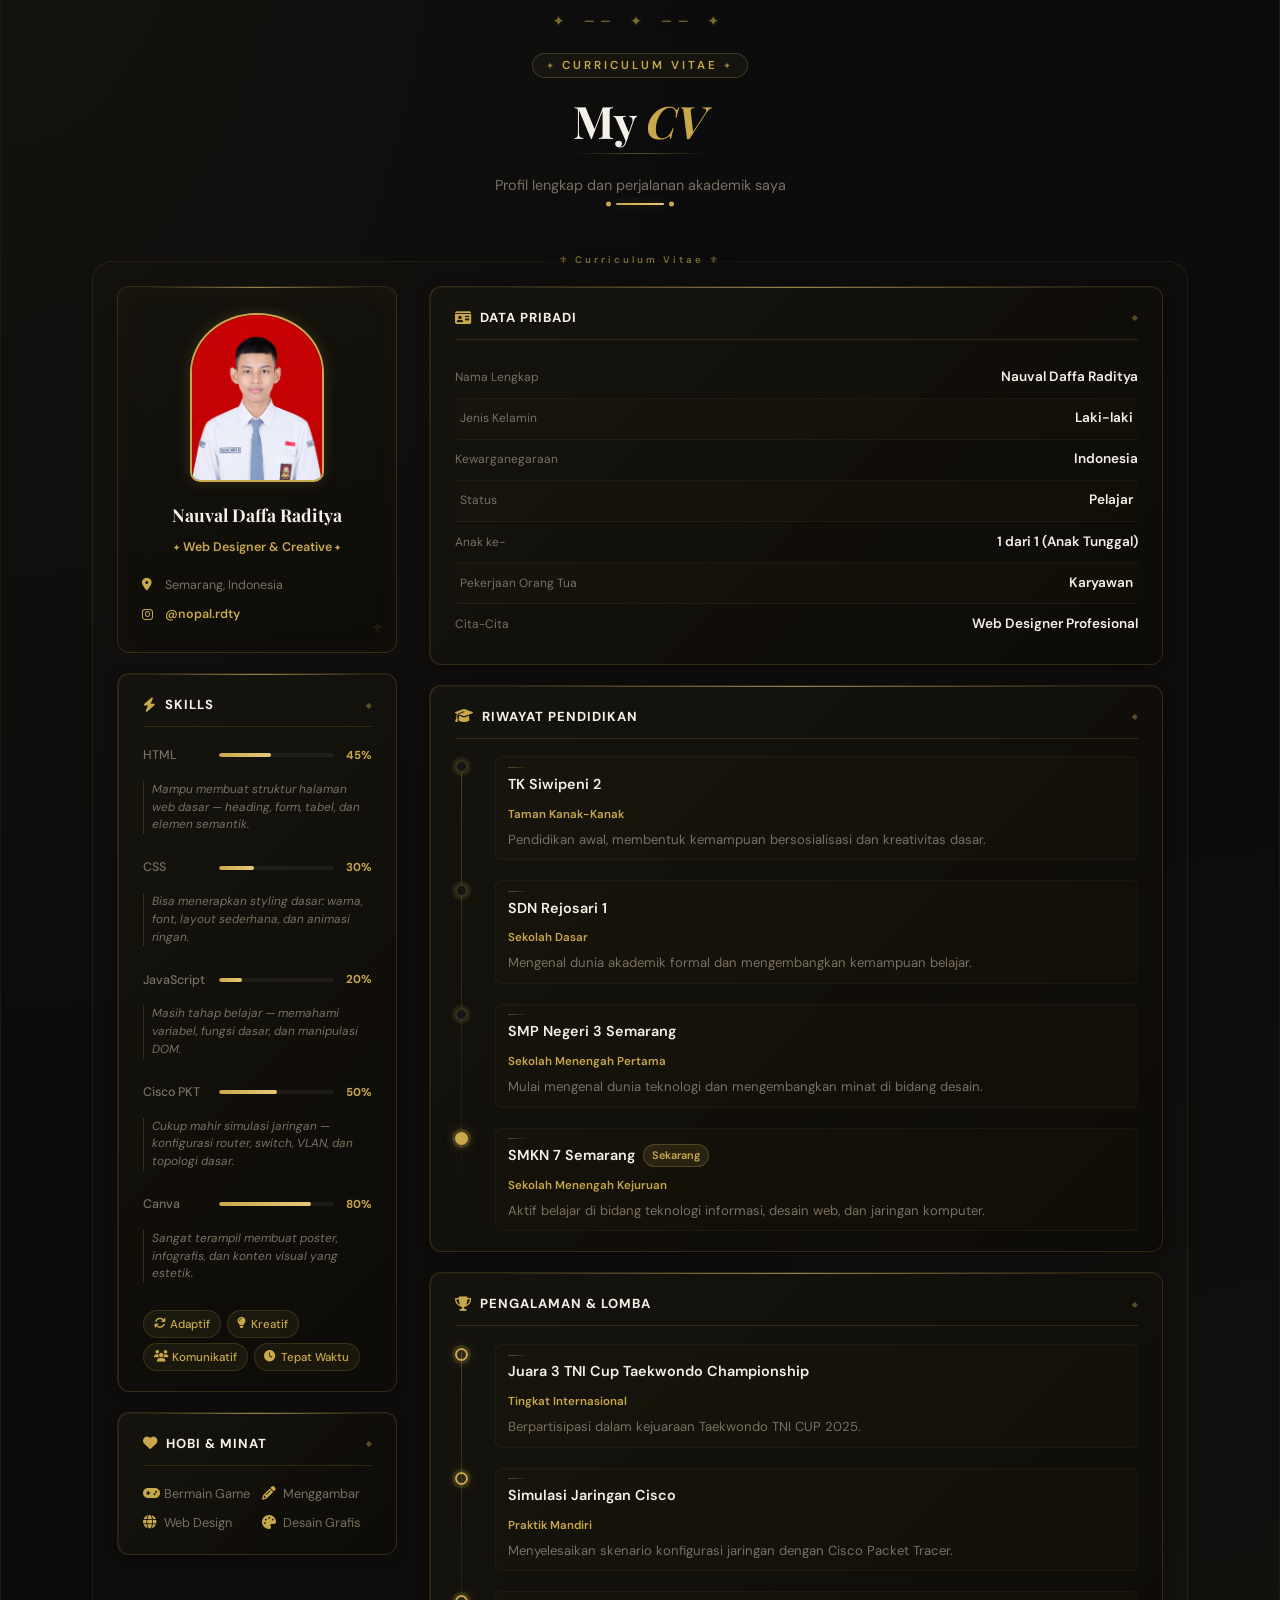
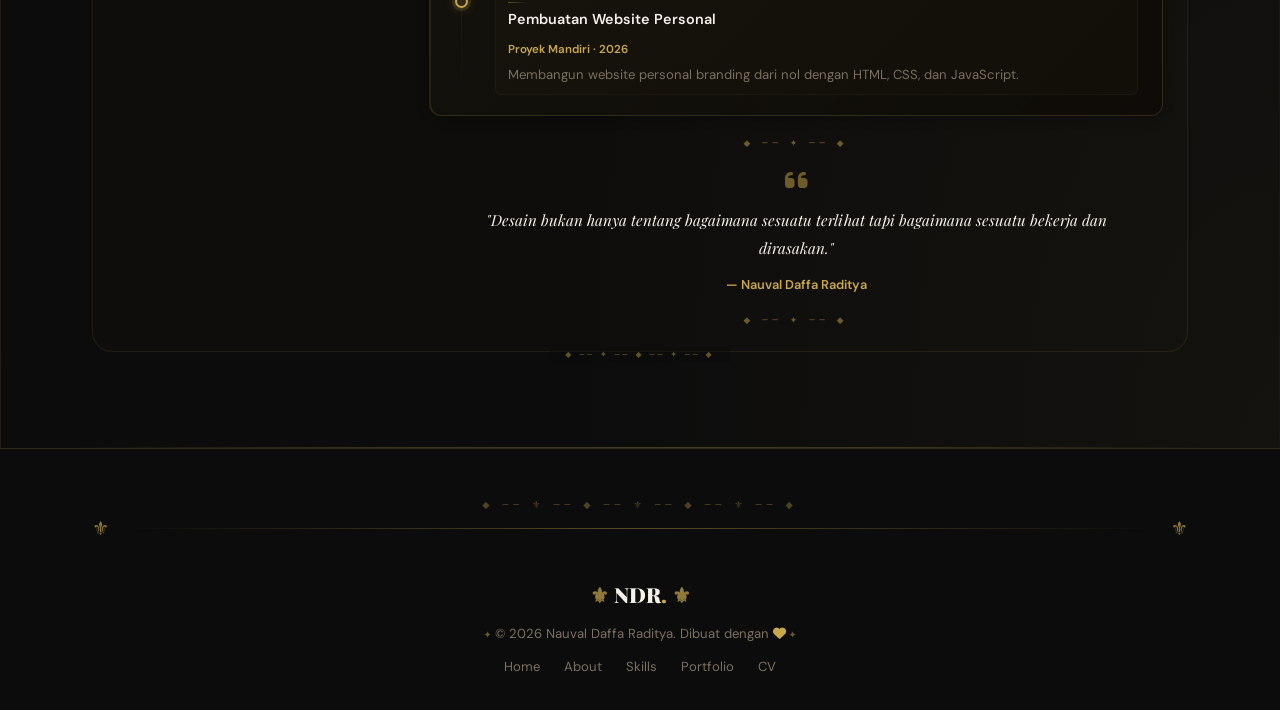
<file: index.html.html>
﻿<!DOCTYPE html>
<html lang="id">
<head>
  <meta charset="UTF-8" />
  <meta name="viewport" content="width=device-width, initial-scale=1.0" />
  <title>Nauval Daffa Raditya</title>
  <link rel="preconnect" href="https://fonts.googleapis.com" />
  <link rel="preconnect" href="https://fonts.gstatic.com" crossorigin />
  <link href="https://fonts.googleapis.com/css2?family=Playfair+Display:ital,wght@0,400;0,700;0,900;1,400&family=DM+Sans:wght@300;400;500;600&display=swap" rel="stylesheet" />
  <link rel="stylesheet" href="https://cdnjs.cloudflare.com/ajax/libs/font-awesome/6.5.0/css/all.min.css" />
  <link rel="stylesheet" href="style.css" />
</head>
<body>

  <canvas id="particles-canvas"></canvas>

  <!-- NAVBAR -->
  <nav class="navbar" id="navbar">
    <div class="nav-container">
      <a href="#hero" class="nav-logo">Personal Branding<span class="logo-dot">.</span></a>
      <ul class="nav-links" id="nav-links">
        <li><a href="#hero" class="nav-link active">Home</a></li>
        <li><a href="#about" class="nav-link">About</a></li>
        <li><a href="#skills" class="nav-link">Skills</a></li>
        <li><a href="#portfolio" class="nav-link">Portfolio</a></li>
        <li><a href="#testimonial" class="nav-link">CV</a></li>
      </ul>
      <button class="hamburger" id="hamburger" aria-label="Toggle menu">
        <span></span><span></span><span></span>
      </button>
    </div>
  </nav>

  <!-- HERO -->
  <section class="hero" id="hero">
    <!-- Royal corner ornaments -->
    <div class="royal-corner rc-tl">
      <svg viewBox="0 0 60 60" xmlns="http://www.w3.org/2000/svg">
        <path d="M5,55 L5,5 L55,5" fill="none" stroke="#c9a84c" stroke-width="1.5" opacity="0.6"/>
        <path d="M5,30 Q20,20 30,5" fill="none" stroke="#c9a84c" stroke-width="1" opacity="0.4"/>
        <circle cx="5" cy="5" r="3" fill="#c9a84c" opacity="0.8"/>
        <circle cx="30" cy="5" r="2" fill="#c9a84c" opacity="0.5"/>
        <circle cx="5" cy="30" r="2" fill="#c9a84c" opacity="0.5"/>
      </svg>
    </div>
    <div class="royal-corner rc-tr">
      <svg viewBox="0 0 60 60" xmlns="http://www.w3.org/2000/svg">
        <path d="M55,55 L55,5 L5,5" fill="none" stroke="#c9a84c" stroke-width="1.5" opacity="0.6"/>
        <path d="M55,30 Q40,20 30,5" fill="none" stroke="#c9a84c" stroke-width="1" opacity="0.4"/>
        <circle cx="55" cy="5" r="3" fill="#c9a84c" opacity="0.8"/>
        <circle cx="30" cy="5" r="2" fill="#c9a84c" opacity="0.5"/>
        <circle cx="55" cy="30" r="2" fill="#c9a84c" opacity="0.5"/>
      </svg>
    </div>
    <div class="royal-corner rc-bl">
      <svg viewBox="0 0 60 60" xmlns="http://www.w3.org/2000/svg">
        <path d="M5,5 L5,55 L55,55" fill="none" stroke="#c9a84c" stroke-width="1.5" opacity="0.6"/>
        <circle cx="5" cy="55" r="3" fill="#c9a84c" opacity="0.8"/>
      </svg>
    </div>
    <div class="royal-corner rc-br">
      <svg viewBox="0 0 60 60" xmlns="http://www.w3.org/2000/svg">
        <path d="M55,5 L55,55 L5,55" fill="none" stroke="#c9a84c" stroke-width="1.5" opacity="0.6"/>
        <circle cx="55" cy="55" r="3" fill="#c9a84c" opacity="0.8"/>
      </svg>
    </div>
    <!-- Top royal banner -->
    <div class="royal-banner-top">
      <span class="rb-gem">◆</span>
      <div class="rb-line"></div>
      <span class="rb-fleur">⚜</span>
      <div class="rb-line"></div>
      <span class="rb-gem">◆</span>
    </div>
    <div class="hero-wrap">
      <div class="hero-visual">
        <!-- Ornamen kerajaan atas -->
        <div class="royal-frame-wrap">
          <div class="royal-crown">
            <svg viewBox="0 0 120 50" xmlns="http://www.w3.org/2000/svg">
              <polygon points="10,45 10,15 30,30 60,5 90,30 110,15 110,45" fill="none" stroke="#c9a84c" stroke-width="2" stroke-linejoin="round"/>
              <circle cx="60" cy="5" r="4" fill="#c9a84c"/>
              <circle cx="10" cy="15" r="3" fill="#c9a84c"/>
              <circle cx="110" cy="15" r="3" fill="#c9a84c"/>
            </svg>
          </div>
          <div class="royal-portrait-frame">
            <div class="rp-corner rp-tl"></div>
            <div class="rp-corner rp-tr"></div>
            <div class="rp-corner rp-bl"></div>
            <div class="rp-corner rp-br"></div>
            <div class="rp-side rp-top"></div>
            <div class="rp-side rp-bottom"></div>
            <div class="rp-side rp-left"></div>
            <div class="rp-side rp-right"></div>
            <div class="rp-inner">
              <img src="foto/foto-hero.jpeg" alt="Nauval Daffa Raditya"
                   class="royal-photo"
                   onerror="this.style.display='none';this.nextElementSibling.style.display='flex';" />
              <div class="avatar-placeholder" style="display:none;">
                <i class="fa-solid fa-user"></i>
                <span>NDR</span>
              </div>
            </div>
          </div>
          <div class="royal-nameplate">
            <span class="rp-ornament">✦</span>
            <span>Nauval Daffa Raditya</span>
            <span class="rp-ornament">✦</span>
          </div>
        </div>
        <div class="floating-badge badge-design"><i class="fa-solid fa-pen-nib"></i> Design</div>
        <div class="floating-badge badge-game"><i class="fa-solid fa-gamepad"></i> Gaming</div>
        <div class="floating-badge badge-code"><i class="fa-solid fa-code"></i> Code</div>
      </div>
      <div class="hero-text">
        <div class="hero-status"><span class="pulse-dot"></span> Available for collaboration</div>
        <h1 class="hero-title">
          <span class="hero-hi">Hello, I am</span>
          <span class="hero-name">Nauval Daffa Raditya</span>
        </h1>
        <p class="hero-desc">Saya tertarik dengan desain grafis terutama desain web, dan cukup suka bermain game di waktu luang.</p>
        <div class="hero-cta">
          <a href="#about" class="btn btn-gold">Kenali Saya <i class="fa-solid fa-arrow-down"></i></a>
          <a href="#portfolio" class="btn btn-outline">Portfolio <i class="fa-solid fa-briefcase"></i></a>
        </div>
      </div>
    </div>
    <div class="scroll-hint"><i class="fa-solid fa-chevron-down"></i></div>
  </section>

  <!-- ABOUT -->
  <section class="about" id="about">
    <div class="section-royal-border"></div>
    <div class="section-wrap">
      <div class="section-head" data-aos="fade-up">
        <div class="royal-divider"><span>✦ ── ✦ ── ✦</span></div>
        <span class="sec-label">Tentang Saya</span>
        <h2 class="sec-title">Who Am <em>I?</em></h2>
        <p class="sec-sub">Mengenal lebih dekat siapa saya sebenarnya</p>
        <div class="gold-line"></div>
      </div>

      <div class="about-layout" data-aos="fade-up">
        <!-- kiri: avatar besar -->
        <div class="about-left">
          <div class="about-avatar-wrap">
            <div class="corner tl"></div>
            <div class="corner tr"></div>
            <div class="corner bl"></div>
            <div class="corner br"></div>
            <img src="foto/foto-profil.jpeg" alt="Nauval Daffa Raditya"
                 class="about-avatar-photo"
                 onerror="this.style.display='none';this.nextElementSibling.style.display='flex';" />
            <div class="about-avatar-inner" style="display:none;">
              <i class="fa-solid fa-user"></i>
              <span>NDR</span>
            </div>
          </div>
          <div class="about-name-plate">
            <strong>Nauval Daffa Raditya</strong>
            <span>Siswa SMKN 7 Semarang</span>
          </div>
        </div>

        <!-- kanan: info -->
        <div class="about-right">

          <!-- Keluarga -->
          <div class="about-block">
            <div class="about-block-head">
              <i class="fa-solid fa-house-heart"></i>
              <h3>Riwayat Keluarga</h3>
            </div>
            <div class="family-row">
              <div class="family-card">
                <i class="fa-solid fa-person"></i>
                <div>
                  <strong>Ayah</strong>
                  <span>Karyawan</span>
                </div>
              </div>
              <div class="family-card">
                <i class="fa-solid fa-person-dress"></i>
                <div>
                  <strong>Ibu</strong>
                  <span>Karyawan</span>
                </div>
              </div>
            </div>
            <p class="about-note">Saya anak tunggal. Keluarga adalah motivasi terbesar saya.</p>
          </div>

          <!-- Pendidikan -->
          <div class="about-block">
            <div class="about-block-head">
              <i class="fa-solid fa-graduation-cap"></i>
              <h3>Riwayat Pendidikan</h3>
            </div>
            <div class="edu-timeline">
              <div class="edu-item">
                <div class="edu-dot"></div>
                <div class="edu-info">
                  <strong>TK Siwipeni 2</strong>
                  <span>Taman Kanak-Kanak</span>
                </div>
              </div>
              <div class="edu-item">
                <div class="edu-dot"></div>
                <div class="edu-info">
                  <strong>SDN Rejosari 1</strong>
                  <span>Sekolah Dasar</span>
                </div>
              </div>
              <div class="edu-item">
                <div class="edu-dot"></div>
                <div class="edu-info">
                  <strong>SMP Negeri 3 Semarang</strong>
                  <span>Sekolah Menengah Pertama</span>
                </div>
              </div>
              <div class="edu-item active">
                <div class="edu-dot"></div>
                <div class="edu-info">
                  <strong>SMKN 7 Semarang</strong>
                  <span>Sekolah Menengah Kejuruan <span class="badge-now">Sekarang</span></span>
                </div>
              </div>
            </div>
          </div>

          <!-- Hobi & Minat -->
          <div class="about-row-2">
            <div class="about-block half">
              <div class="about-block-head">
                <i class="fa-solid fa-heart"></i>
                <h3>Hobi</h3>
              </div>
              <div class="hobby-list">
                <span><i class="fa-solid fa-gamepad"></i> Bermain Game</span>
                <span><i class="fa-solid fa-pencil"></i> Menggambar</span>
              </div>
            </div>
            <div class="about-block half">
              <div class="about-block-head">
                <i class="fa-solid fa-eye"></i>
                <h3>Minat</h3>
              </div>
              <p>Estetika visual dan <strong>desain web</strong>. Percaya tampilan yang baik menciptakan pengalaman yang berkesan.</p>
            </div>
          </div>

          <!-- Cita-cita & Kelebihan -->
          <div class="about-row-2">
            <div class="about-block half">
              <div class="about-block-head">
                <i class="fa-solid fa-star"></i>
                <h3>Cita-Cita</h3>
              </div>
              <p>Sukses di usia muda sebagai <strong>web designer profesional</strong> yang diakui.</p>
            </div>
            <div class="about-block half">
              <div class="about-block-head">
                <i class="fa-solid fa-bolt"></i>
                <h3>Kelebihan</h3>
              </div>
              <div class="skill-badges">
                <span class="sbadge soft">Adaptif</span>
                <span class="sbadge hard">Desain Canva</span>
              </div>
            </div>
          </div>

        </div>
      </div>
    </div>
  </section>

  <!-- SKILLS -->
  <section class="skills" id="skills">
    <div class="section-royal-border"></div>
    <div class="section-wrap">
      <div class="section-head" data-aos="fade-up">
        <div class="royal-divider"><span>✦ ── ✦ ── ✦</span></div>
        <span class="sec-label">Keahlian</span>
        <h2 class="sec-title">My <em>Skills</em></h2>
        <p class="sec-sub">Kemampuan teknis yang terus saya kembangkan</p>
        <div class="gold-line"></div>
      </div>
      <div class="skills-layout">
        <div class="skills-bars" data-aos="fade-up">
          <div class="skill-item">
            <div class="skill-top">
              <div class="skill-label"><i class="fa-brands fa-html5"></i> HTML</div>
              <span class="skill-percent" data-target="45">0%</span>
            </div>
            <div class="skill-bar"><div class="skill-fill" data-width="45"></div></div>
            <p class="skill-desc">Mampu membuat struktur halaman web dasar — heading, paragraf, form, tabel, dan elemen semantik.</p>
          </div>
          <div class="skill-item">
            <div class="skill-top">
              <div class="skill-label"><i class="fa-brands fa-css3-alt"></i> CSS</div>
              <span class="skill-percent" data-target="30">0%</span>
            </div>
            <div class="skill-bar"><div class="skill-fill" data-width="30"></div></div>
            <p class="skill-desc">Bisa menerapkan styling dasar seperti warna, font, layout sederhana, dan sedikit animasi.</p>
          </div>
          <div class="skill-item">
            <div class="skill-top">
              <div class="skill-label"><i class="fa-brands fa-js"></i> JavaScript</div>
              <span class="skill-percent" data-target="20">0%</span>
            </div>
            <div class="skill-bar"><div class="skill-fill" data-width="20"></div></div>
            <p class="skill-desc">Masih tahap belajar — memahami variabel, fungsi dasar, dan manipulasi DOM sederhana.</p>
          </div>
          <div class="skill-item">
            <div class="skill-top">
              <div class="skill-label"><i class="fa-solid fa-network-wired"></i> Cisco Packet Tracer</div>
              <span class="skill-percent" data-target="50">0%</span>
            </div>
            <div class="skill-bar"><div class="skill-fill" data-width="50"></div></div>
            <p class="skill-desc">Cukup mahir membuat simulasi jaringan — konfigurasi router, switch, VLAN, dan topologi dasar.</p>
          </div>
          <div class="skill-item">
            <div class="skill-top">
              <div class="skill-label"><i class="fa-solid fa-palette"></i> Editing (Canva, dll)</div>
              <span class="skill-percent" data-target="80">0%</span>
            </div>
            <div class="skill-bar"><div class="skill-fill" data-width="80"></div></div>
            <p class="skill-desc">Sangat terampil membuat desain poster, infografis, dan konten visual yang estetik menggunakan Canva.</p>
          </div>
        </div>
        <div class="skills-chart-wrap" data-aos="fade-left">
          <div class="chart-card">
            <div class="chart-card-head"><i class="fa-solid fa-chart-bar"></i> Skill Overview</div>
            <canvas id="skillsChart"></canvas>
          </div>
        </div>
      </div>
    </div>
  </section>

  <!-- PORTFOLIO -->
  <section class="portfolio" id="portfolio">
    <div class="section-royal-border"></div>
    <div class="section-wrap">
      <div class="section-head" data-aos="fade-up">
        <div class="royal-divider"><span>✦ ── ✦ ── ✦</span></div>
        <span class="sec-label">Portfolio</span>
        <h2 class="sec-title">My <em>Projects</em></h2>
        <p class="sec-sub">Karya dan proyek yang pernah saya kerjakan</p>
        <div class="gold-line"></div>
      </div>
      <div class="portfolio-grid">

        <!-- Drawing -->
        <div class="pcard" data-aos="fade-up" data-aos-delay="100">
          <div class="pcard-img">
            <img src="screenshots/drawing.jpeg" alt="Drawing"
                 onerror="this.style.display='none';this.nextElementSibling.style.display='flex';" />
            <div class="pcard-placeholder drawing" style="display:none;"><i class="fa-solid fa-pencil"></i></div>
            <div class="pcard-overlay"><a href="https://drive.google.com/drive/folders/1NjBjQnjBgWBPVBFEgZlTMMxxxqlG3ePv" target="_blank" rel="noopener" class="btn-see"><i class="fa-solid fa-eye"></i> Lihat</a></div>
          </div>
          <div class="pcard-body">
            <span class="ptag">Design</span>
            <h3>Drawing</h3>
            <p>Kegiatan menggambar menggunakan pensil, pena, atau alat gambar lainnya untuk mengekspresikan kreativitas visual.</p>
            <a href="https://drive.google.com/drive/folders/1NjBjQnjBgWBPVBFEgZlTMMxxxqlG3ePv" target="_blank" rel="noopener" class="plink"><i class="fa-solid fa-arrow-up-right-from-square"></i> Lihat Karya</a>
          </div>
        </div>

        <!-- Website Kelompok -->
        <div class="pcard" data-aos="fade-up" data-aos-delay="200">
          <div class="pcard-img">
            <img src="screenshots/website-kelompok.png" alt="Website Kelompok"
                 onerror="this.style.display='none';this.nextElementSibling.style.display='flex';" />
            <div class="pcard-placeholder web" style="display:none;"><i class="fa-solid fa-globe"></i></div>
            <div class="pcard-overlay"><a href="https://automotivetechnew.page.gd" target="_blank" rel="noopener" class="btn-see"><i class="fa-solid fa-eye"></i> Lihat</a></div>
          </div>
          <div class="pcard-body">
            <span class="ptag">Web Developing</span>
            <h3>Website Kelompok</h3>
            <p>Proses membuat dan mengembangkan website kelompok agar bisa digunakan di internet, mulai dari tampilan hingga sistem di dalamnya.</p>
            <a href="https://automotivetechnew.page.gd" target="_blank" rel="noopener" class="plink"><i class="fa-solid fa-arrow-up-right-from-square"></i> Kunjungi Website</a>
          </div>
        </div>

        <!-- Taekwondo Championship -->
        <div class="pcard" data-aos="fade-up" data-aos-delay="300">
          <div class="pcard-img">
            <img src="screenshots/taekwondo.jpeg" alt="Taekwondo Championship"
                 onerror="this.style.display='none';this.nextElementSibling.style.display='flex';" />
            <div class="pcard-placeholder taekwondo" style="display:none;"><i class="fa-solid fa-person-running"></i></div>
            <div class="pcard-overlay"><a href="https://drive.google.com/drive/folders/1yLUJoZS6gLUiNuq7FzytjvPEeACnT8On" target="_blank" rel="noopener" class="btn-see"><i class="fa-solid fa-eye"></i> Lihat</a></div>
          </div>
          <div class="pcard-body">
            <span class="ptag">Non Academic</span>
            <h3>Taekwondo Championship</h3>
            <p>Seni bela diri asal Korea Selatan yang menggunakan teknik tendangan dan pukulan — pengalaman bertanding di kejuaraan.</p>
            <a href="https://drive.google.com/drive/folders/1yLUJoZS6gLUiNuq7FzytjvPEeACnT8On" target="_blank" rel="noopener" class="plink"><i class="fa-solid fa-arrow-up-right-from-square"></i> Lihat Dokumentasi</a>
          </div>
        </div>

      </div>
    </div>
  </section>

  <!-- CV -->
  <section class="cv-section" id="testimonial">
    <div class="section-royal-border"></div>
    <div class="section-wrap">
      <div class="section-head" data-aos="fade-up">
        <div class="royal-divider"><span>✦ ── ✦ ── ✦</span></div>
        <span class="sec-label">Curriculum Vitae</span>
        <h2 class="sec-title">My <em>CV</em></h2>
        <p class="sec-sub">Profil lengkap dan perjalanan akademik saya</p>
        <div class="gold-line"></div>
      </div>

      <div class="cv-wrap" data-aos="fade-up">
        <!-- CV LEFT -->
        <div class="cv-left">
          <div class="cv-profile">
            <div class="cv-photo-wrap">
              <img src="foto/foto-profil.jpeg" alt="Foto Profil"
                   class="cv-photo"
                   onerror="this.style.display='none';this.nextElementSibling.style.display='flex';" />
              <div class="cv-photo-ph" style="display:none;"><i class="fa-solid fa-user"></i></div>
              <div class="cv-photo-ring"></div>
            </div>
            <h2 class="cv-name">Nauval Daffa Raditya</h2>
            <p class="cv-role">Web Designer &amp; Creative</p>
            <div class="cv-contacts">
              <div class="cv-crow"><i class="fa-solid fa-location-dot"></i><span>Semarang, Indonesia</span></div>
              <div class="cv-crow">
                <i class="fa-brands fa-instagram"></i>
                <a href="https://www.instagram.com/nopal.rdty?igsh=MTFwMnU3eDk0bXhldw%3D%3D&utm_source=qr" target="_blank" rel="noopener" class="cv-link">@nopal.rdty</a>
              </div>
            </div>
          </div>

          <div class="cv-block">
            <div class="cv-block-head"><i class="fa-solid fa-bolt"></i><h3>Skills</h3></div>
            <div class="cv-skills">
              <div class="cv-skill-row">
                <span>HTML</span>
                <div class="cv-bar"><div class="cv-fill" style="width:45%"></div></div>
                <span class="cv-pct">45%</span>
              </div>
              <p class="cv-skill-desc">Mampu membuat struktur halaman web dasar — heading, form, tabel, dan elemen semantik.</p>
              <div class="cv-skill-row">
                <span>CSS</span>
                <div class="cv-bar"><div class="cv-fill" style="width:30%"></div></div>
                <span class="cv-pct">30%</span>
              </div>
              <p class="cv-skill-desc">Bisa menerapkan styling dasar: warna, font, layout sederhana, dan animasi ringan.</p>
              <div class="cv-skill-row">
                <span>JavaScript</span>
                <div class="cv-bar"><div class="cv-fill" style="width:20%"></div></div>
                <span class="cv-pct">20%</span>
              </div>
              <p class="cv-skill-desc">Masih tahap belajar — memahami variabel, fungsi dasar, dan manipulasi DOM.</p>
              <div class="cv-skill-row">
                <span>Cisco PKT</span>
                <div class="cv-bar"><div class="cv-fill" style="width:50%"></div></div>
                <span class="cv-pct">50%</span>
              </div>
              <p class="cv-skill-desc">Cukup mahir simulasi jaringan — konfigurasi router, switch, VLAN, dan topologi dasar.</p>
              <div class="cv-skill-row">
                <span>Canva</span>
                <div class="cv-bar"><div class="cv-fill" style="width:80%"></div></div>
                <span class="cv-pct">80%</span>
              </div>
              <p class="cv-skill-desc">Sangat terampil membuat poster, infografis, dan konten visual yang estetik.</p>
            </div>
            <div class="cv-tags">
              <span><i class="fa-solid fa-arrows-rotate"></i> Adaptif</span>
              <span><i class="fa-solid fa-lightbulb"></i> Kreatif</span>
              <span><i class="fa-solid fa-users"></i> Komunikatif</span>
              <span><i class="fa-solid fa-clock"></i> Tepat Waktu</span>
            </div>
          </div>

          <div class="cv-block">
            <div class="cv-block-head"><i class="fa-solid fa-heart"></i><h3>Hobi &amp; Minat</h3></div>
            <div class="cv-hobbies">
              <div class="cv-hobby"><i class="fa-solid fa-gamepad"></i><span>Bermain Game</span></div>
              <div class="cv-hobby"><i class="fa-solid fa-pencil"></i><span>Menggambar</span></div>
              <div class="cv-hobby"><i class="fa-solid fa-globe"></i><span>Web Design</span></div>
              <div class="cv-hobby"><i class="fa-solid fa-palette"></i><span>Desain Grafis</span></div>
            </div>
          </div>
        </div>

        <!-- CV RIGHT -->
        <div class="cv-right">
          <div class="cv-block">
            <div class="cv-block-head"><i class="fa-solid fa-id-card"></i><h3>Data Pribadi</h3></div>
            <div class="cv-data">
              <div class="cv-data-row"><span>Nama Lengkap</span><strong>Nauval Daffa Raditya</strong></div>
              <div class="cv-data-row"><span>Jenis Kelamin</span><strong>Laki-laki</strong></div>
              <div class="cv-data-row"><span>Kewarganegaraan</span><strong>Indonesia</strong></div>
              <div class="cv-data-row"><span>Status</span><strong>Pelajar</strong></div>
              <div class="cv-data-row"><span>Anak ke-</span><strong>1 dari 1 (Anak Tunggal)</strong></div>
              <div class="cv-data-row"><span>Pekerjaan Orang Tua</span><strong>Karyawan</strong></div>
              <div class="cv-data-row"><span>Cita-Cita</span><strong>Web Designer Profesional</strong></div>
            </div>
          </div>

          <div class="cv-block">
            <div class="cv-block-head"><i class="fa-solid fa-graduation-cap"></i><h3>Riwayat Pendidikan</h3></div>
            <div class="cv-timeline">
              <div class="cv-tl-item">
                <div class="cv-tl-dot"></div>
                <div class="cv-tl-body">
                  <h4>TK Siwipeni 2</h4>
                  <span class="cv-tl-tag">Taman Kanak-Kanak</span>
                  <p>Pendidikan awal, membentuk kemampuan bersosialisasi dan kreativitas dasar.</p>
                </div>
              </div>
              <div class="cv-tl-item">
                <div class="cv-tl-dot"></div>
                <div class="cv-tl-body">
                  <h4>SDN Rejosari 1</h4>
                  <span class="cv-tl-tag">Sekolah Dasar</span>
                  <p>Mengenal dunia akademik formal dan mengembangkan kemampuan belajar.</p>
                </div>
              </div>
              <div class="cv-tl-item">
                <div class="cv-tl-dot"></div>
                <div class="cv-tl-body">
                  <h4>SMP Negeri 3 Semarang</h4>
                  <span class="cv-tl-tag">Sekolah Menengah Pertama</span>
                  <p>Mulai mengenal dunia teknologi dan mengembangkan minat di bidang desain.</p>
                </div>
              </div>
              <div class="cv-tl-item active">
                <div class="cv-tl-dot"></div>
                <div class="cv-tl-body">
                  <h4>SMKN 7 Semarang <span class="cv-now">Sekarang</span></h4>
                  <span class="cv-tl-tag">Sekolah Menengah Kejuruan</span>
                  <p>Aktif belajar di bidang teknologi informasi, desain web, dan jaringan komputer.</p>
                </div>
              </div>
            </div>
          </div>

          <div class="cv-block">
            <div class="cv-block-head"><i class="fa-solid fa-trophy"></i><h3>Pengalaman &amp; Lomba</h3></div>
            <div class="cv-timeline">
              <div class="cv-tl-item">
                <div class="cv-tl-dot gold"></div>
                <div class="cv-tl-body">
                  <h4>Juara 3 TNI Cup Taekwondo Championship</h4>
                  <span class="cv-tl-tag">Tingkat Internasional</span>
                  <p>Berpartisipasi dalam kejuaraan Taekwondo TNI CUP 2025.</p>
                </div>
              </div>
              <div class="cv-tl-item">
                <div class="cv-tl-dot gold"></div>
                <div class="cv-tl-body">
                  <h4>Simulasi Jaringan Cisco</h4>
                  <span class="cv-tl-tag">Praktik Mandiri</span>
                  <p>Menyelesaikan skenario konfigurasi jaringan dengan Cisco Packet Tracer.</p>
                </div>
              </div>
              <div class="cv-tl-item">
                <div class="cv-tl-dot gold"></div>
                <div class="cv-tl-body">
                  <h4>Pembuatan Website Personal</h4>
                  <span class="cv-tl-tag">Proyek Mandiri &middot; 2026</span>
                  <p>Membangun website personal branding dari nol dengan HTML, CSS, dan JavaScript.</p>
                </div>
              </div>
            </div>
          </div>

          <div class="cv-quote">
            <i class="fa-solid fa-quote-left"></i>
            <blockquote>"Desain bukan hanya tentang bagaimana sesuatu terlihat tapi bagaimana sesuatu bekerja dan dirasakan."</blockquote>
            <p>— Nauval Daffa Raditya</p>
          </div>
        </div>
      </div>

    </div>
  </section>

  <!-- FOOTER -->
  <footer class="footer">
    <div class="footer-inner">
      <div class="footer-royal-top">
        <span class="footer-ornament">⚜</span>
        <div class="footer-divider-line"></div>
        <span class="footer-ornament">⚜</span>
      </div>
      <span class="footer-logo">NDR<span class="logo-dot">.</span></span>
      <p>&copy; 2026 Nauval Daffa Raditya. Dibuat dengan <i class="fa-solid fa-heart" style="color:#c9a84c"></i></p>
      <div class="footer-nav">
        <a href="#hero">Home</a>
        <a href="#about">About</a>
        <a href="#skills">Skills</a>
        <a href="#portfolio">Portfolio</a>
        <a href="#testimonial">CV</a>
      </div>
    </div>
  </footer>

  <script src="script.js"></script>
</body>
</html>
</file>
<file: style.css>
﻿/* ============================================================
   NDR Personal Site — style.css
   Theme: Black & Gold | Font: Playfair Display + DM Sans
   ============================================================ */

@import url("https://fonts.googleapis.com/css2?family=Playfair+Display:ital,wght@0,400;0,700;0,900;1,400&family=DM+Sans:wght@300;400;500;600&display=swap");

/* ── VARIABLES ─────────────────────────────────────────── */
:root {
  --bg:          #0c0c0c;
  --bg2:         #111111;
  --bg3:         #161616;
  --card:        #141414;
  --gold:        #c9a84c;
  --gold-lt:     #e8c97a;
  --gold-dk:     #9a7a2e;
  --gold-grad:   linear-gradient(135deg, #9a7a2e, #c9a84c, #e8c97a, #c9a84c);
  --gold-grad2:  linear-gradient(90deg, #c9a84c, #e8c97a);
  --white:       #f5f0e8;
  --muted:       #7a7060;
  --border:      rgba(201,168,76,0.18);
  --border-lt:   rgba(201,168,76,0.35);
  --shadow-gold: 0 4px 30px rgba(201,168,76,0.12);
  --font-head:   "Playfair Display", Georgia, serif;
  --font-body:   "DM Sans", system-ui, sans-serif;
  --r-sm:        6px;
  --r-md:        12px;
  --r-lg:        20px;
  --tr:          all 0.3s ease;
}

/* ── RESET ──────────────────────────────────────────────── */
*, *::before, *::after { box-sizing: border-box; margin: 0; padding: 0; }
html { scroll-behavior: smooth; font-size: 16px; }
body {
  font-family: var(--font-body);
  background: var(--bg);
  color: var(--white);
  line-height: 1.65;
  overflow-x: hidden;
}
a { text-decoration: none; color: inherit; }
ul { list-style: none; }
img { max-width: 100%; display: block; }
em { font-style: italic; }

/* ── PARTICLES ──────────────────────────────────────────── */
#particles-canvas {
  position: fixed;
  inset: 0;
  z-index: 0;
  pointer-events: none;
}

/* ── NAVBAR ─────────────────────────────────────────────── */
.navbar {
  position: fixed;
  top: 0; left: 0; right: 0;
  z-index: 900;
  padding: 1.2rem 0;
  transition: var(--tr);
}
.navbar.scrolled {
  background: rgba(10,10,10,0.95);
  backdrop-filter: blur(16px);
  border-bottom: 1px solid var(--border);
  padding: 0.7rem 0;
}
.nav-container {
  max-width: 1160px;
  margin: 0 auto;
  padding: 0 2rem;
  display: flex;
  align-items: center;
  justify-content: space-between;
}
.nav-logo {
  font-family: var(--font-head);
  font-size: 1.6rem;
  font-weight: 900;
  letter-spacing: 1px;
  color: var(--white);
}
.logo-dot { color: var(--gold); }
.nav-links {
  display: flex;
  gap: 2.2rem;
}
.nav-link {
  font-size: 0.85rem;
  font-weight: 500;
  letter-spacing: 0.5px;
  color: var(--muted);
  position: relative;
  transition: var(--tr);
}
.nav-link::after {
  content: "";
  position: absolute;
  bottom: -3px; left: 0;
  width: 0; height: 1px;
  background: var(--gold-grad2);
  transition: width 0.3s ease;
}
.nav-link:hover, .nav-link.active { color: var(--gold-lt); }
.nav-link:hover::after, .nav-link.active::after { width: 100%; }
.hamburger {
  display: none;
  flex-direction: column;
  gap: 5px;
  background: none;
  border: none;
  cursor: pointer;
  padding: 4px;
  z-index: 901;
}
.hamburger span {
  display: block;
  width: 22px; height: 2px;
  background: var(--white);
  border-radius: 2px;
  transition: var(--tr);
}
.hamburger.active span:nth-child(1) { transform: translateY(7px) rotate(45deg); }
.hamburger.active span:nth-child(2) { opacity: 0; }
.hamburger.active span:nth-child(3) { transform: translateY(-7px) rotate(-45deg); }

/* ── SECTION SHARED ─────────────────────────────────────── */
.about, .skills, .portfolio, .cv-section, .contact {
  position: relative;
  z-index: 1;
  padding: 6rem 0;
}
.about   { background: var(--bg2); }
.skills  { background: var(--bg); }
.portfolio { background: var(--bg2); }
.cv-section { background: var(--bg); }
.contact { background: var(--bg2); }

.section-wrap {
  max-width: 1160px;
  margin: 0 auto;
  padding: 0 2rem;
}
.section-head {
  text-align: center;
  margin-bottom: 3.5rem;
}
.sec-label {
  display: inline-block;
  font-size: 0.72rem;
  font-weight: 600;
  letter-spacing: 3px;
  text-transform: uppercase;
  color: var(--gold);
  margin-bottom: 0.6rem;
}
.sec-title {
  font-family: var(--font-head);
  font-size: clamp(1.8rem, 3.5vw, 2.8rem);
  font-weight: 700;
  color: var(--white);
  line-height: 1.2;
  margin-bottom: 1rem;
}
.sec-title em {
  color: var(--gold);
  font-style: italic;
}
.gold-line {
  width: 48px;
  height: 2px;
  background: var(--gold-grad2);
  margin: 0 auto;
  border-radius: 2px;
  position: relative;
}
.gold-line::before, .gold-line::after {
  content: "";
  position: absolute;
  top: 50%;
  transform: translateY(-50%);
  width: 5px; height: 5px;
  border-radius: 50%;
  background: var(--gold);
}
.gold-line::before { left: -10px; }
.gold-line::after  { right: -10px; }

/* ── BUTTONS ─────────────────────────────────────────────── */
.btn {
  display: inline-flex;
  align-items: center;
  gap: 0.5rem;
  padding: 0.75rem 1.8rem;
  border-radius: var(--r-sm);
  font-family: var(--font-body);
  font-size: 0.88rem;
  font-weight: 600;
  cursor: pointer;
  border: none;
  transition: var(--tr);
  letter-spacing: 0.3px;
}
.btn-gold {
  background: var(--gold-grad);
  color: #0c0c0c;
  box-shadow: 0 2px 16px rgba(201,168,76,0.25);
}
.btn-gold:hover {
  transform: translateY(-2px);
  box-shadow: 0 6px 24px rgba(201,168,76,0.4);
}
.btn-outline {
  background: transparent;
  color: var(--gold);
  border: 1px solid var(--gold);
}
.btn-outline:hover {
  background: rgba(201,168,76,0.08);
  transform: translateY(-2px);
}
.btn-full { width: 100%; justify-content: center; }

/* ── HERO ────────────────────────────────────────────────── */
.hero {
  min-height: 100vh;
  display: flex;
  flex-direction: column;
  align-items: center;
  justify-content: center;
  position: relative;
  z-index: 1;
  padding: 7rem 2rem 4rem;
  overflow: hidden;
}
.hero::before {
  content: "";
  position: absolute;
  inset: 0;
  background:
    radial-gradient(ellipse at 20% 50%, rgba(201,168,76,0.05) 0%, transparent 55%),
    radial-gradient(ellipse at 80% 50%, rgba(201,168,76,0.04) 0%, transparent 55%);
  pointer-events: none;
}
.hero-wrap {
  max-width: 1100px;
  width: 100%;
  display: flex;
  align-items: center;
  justify-content: center;
  gap: 5rem;
}

/* Avatar */
.hero-visual {
  flex-shrink: 0;
  width: 320px; height: 320px;
  position: relative;
  display: flex;
  align-items: center;
  justify-content: center;
}
.avatar-container {
  position: relative;
  width: 100%; height: 100%;
  display: flex;
  align-items: center;
  justify-content: center;
}
.avatar-ring {
  position: absolute;
  border-radius: 50%;
  border: 1px solid transparent;
}
.ring-1 {
  width: 260px; height: 260px;
  border-color: rgba(201,168,76,0.25);
  animation: spin 10s linear infinite;
}
.ring-2 {
  width: 300px; height: 300px;
  border-color: rgba(201,168,76,0.12);
  animation: spin 16s linear infinite reverse;
}
@keyframes spin { to { transform: rotate(360deg); } }
.avatar-frame {
  width: 200px; height: 200px;
  border-radius: 50%;
  background: var(--gold-grad);
  padding: 3px;
  position: relative;
  z-index: 2;
  box-shadow: 0 0 40px rgba(201,168,76,0.2);
}
.avatar-placeholder {
  width: 100%; height: 100%;
  border-radius: 50%;
  background: var(--bg3);
  display: flex;
  flex-direction: column;
  align-items: center;
  justify-content: center;
  gap: 0.4rem;
  font-size: 0.75rem;
  font-weight: 600;
  color: var(--muted);
  letter-spacing: 1px;
}
.avatar-placeholder i {
  font-size: 2.8rem;
  background: var(--gold-grad);
  -webkit-background-clip: text;
  -webkit-text-fill-color: transparent;
  background-clip: text;
}
/* Foto asli di hero avatar */
.avatar-photo {
  width: 100%;
  height: 100%;
  border-radius: 50%;
  object-fit: cover;
  object-position: top center;
  display: block;
}
.floating-badge {
  position: absolute;
  background: var(--card);
  border: 1px solid var(--border);
  border-radius: var(--r-sm);
  padding: 0.45rem 0.85rem;
  font-size: 0.75rem;
  font-weight: 600;
  color: var(--white);
  white-space: nowrap;
  z-index: 3;
  box-shadow: 0 4px 20px rgba(0,0,0,0.4);
}
.floating-badge i { color: var(--gold); margin-right: 4px; }
.badge-design { top: 8%;  right: -8%; animation: floatY 4s ease-in-out infinite; }
.badge-game   { bottom: 18%; left: -12%; animation: floatY 5s ease-in-out infinite 1s; }
.badge-code   { bottom: 4%; right: -4%; animation: floatY 4.5s ease-in-out infinite 0.5s; }
@keyframes floatY {
  0%, 100% { transform: translateY(0); }
  50%       { transform: translateY(-8px); }
}

/* Hero text */
.hero-text {
  flex: 1;
  min-width: 280px;
  max-width: 500px;
}
.hero-status {
  display: inline-flex;
  align-items: center;
  gap: 0.5rem;
  font-size: 0.78rem;
  font-weight: 500;
  color: var(--muted);
  border: 1px solid var(--border);
  border-radius: 100px;
  padding: 0.3rem 0.9rem;
  margin-bottom: 1.4rem;
  background: rgba(201,168,76,0.04);
}
.pulse-dot {
  width: 7px; height: 7px;
  border-radius: 50%;
  background: #4ade80;
  animation: pulse 2s infinite;
}
@keyframes pulse {
  0%, 100% { box-shadow: 0 0 0 0 rgba(74,222,128,0.4); }
  50%       { box-shadow: 0 0 0 5px rgba(74,222,128,0); }
}
.hero-title { margin-bottom: 1rem; }
.hero-hi {
  display: block;
  font-size: 1rem;
  font-weight: 400;
  color: var(--muted);
  margin-bottom: 0.2rem;
  font-family: var(--font-body);
}
.hero-name {
  display: block;
  font-family: var(--font-head);
  font-size: clamp(2rem, 4vw, 3.2rem);
  font-weight: 900;
  line-height: 1.15;
  background: var(--gold-grad);
  -webkit-background-clip: text;
  -webkit-text-fill-color: transparent;
  background-clip: text;
}
.hero-tagline {
  font-size: 1.1rem;
  color: var(--muted);
  margin-bottom: 1rem;
  min-height: 1.8rem;
  display: flex;
  align-items: center;
  gap: 2px;
}
.typewriter { color: var(--gold-lt); font-weight: 500; }
.cursor {
  display: inline-block;
  width: 2px; height: 1.1em;
  background: var(--gold);
  vertical-align: middle;
  animation: blink 1s step-end infinite;
}
@keyframes blink { 0%,100%{opacity:1} 50%{opacity:0} }
.hero-desc {
  font-size: 0.95rem;
  color: var(--muted);
  line-height: 1.8;
  margin-bottom: 2rem;
}
.hero-cta {
  display: flex;
  gap: 1rem;
  flex-wrap: wrap;
}
.scroll-hint {
  position: absolute;
  bottom: 2rem;
  left: 50%;
  transform: translateX(-50%);
  color: var(--muted);
  font-size: 1.1rem;
  animation: bounce 2s ease-in-out infinite;
  z-index: 2;
}
@keyframes bounce {
  0%,100% { transform: translateX(-50%) translateY(0); }
  50%      { transform: translateX(-50%) translateY(7px); }
}
/* ── SCROLL REVEAL ──────────────────────────────────────── */
[data-aos] { opacity: 0; transform: translateY(28px); transition: opacity 0.7s ease, transform 0.7s ease; }
[data-aos].aos-animate { opacity: 1; transform: none; }

/* ── ABOUT ───────────────────────────────────────────────── */
.about-layout {
  display: grid;
  grid-template-columns: 260px 1fr;
  gap: 3rem;
  align-items: start;
}
.about-left { display: flex; flex-direction: column; align-items: center; gap: 1.25rem; }
.about-avatar-wrap {
  position: relative;
  width: 200px; height: 200px;
  border-radius: var(--r-md);
  background: var(--bg3);
  display: flex; align-items: center; justify-content: center;
  border: 1px solid var(--border);
  overflow: hidden;
}
/* Foto asli di about */
.about-avatar-photo {
  width: 100%;
  height: 100%;
  object-fit: cover;
  object-position: top center;
  border-radius: var(--r-md);
  display: block;
}
.corner {
  position: absolute;
  width: 16px; height: 16px;
  border-color: var(--gold);
  border-style: solid;
}
.corner.tl { top: -1px; left: -1px; border-width: 2px 0 0 2px; }
.corner.tr { top: -1px; right: -1px; border-width: 2px 2px 0 0; }
.corner.bl { bottom: -1px; left: -1px; border-width: 0 0 2px 2px; }
.corner.br { bottom: -1px; right: -1px; border-width: 0 2px 2px 0; }
.about-avatar-inner {
  display: flex; flex-direction: column; align-items: center; gap: 0.4rem;
  color: var(--muted); font-size: 0.75rem; font-weight: 600; letter-spacing: 1px;
}
.about-avatar-inner i {
  font-size: 3.5rem;
  background: var(--gold-grad);
  -webkit-background-clip: text; -webkit-text-fill-color: transparent; background-clip: text;
}
.about-name-plate {
  text-align: center;
  padding: 0.75rem 1.25rem;
  background: var(--card);
  border: 1px solid var(--border);
  border-radius: var(--r-sm);
  width: 100%;
}
.about-name-plate strong { display: block; font-size: 0.9rem; font-weight: 600; color: var(--white); margin-bottom: 0.2rem; }
.about-name-plate span { font-size: 0.78rem; color: var(--gold); }
.about-right { display: flex; flex-direction: column; gap: 1.5rem; }
.about-block {
  background: var(--card);
  border: 1px solid var(--border);
  border-radius: var(--r-md);
  padding: 1.25rem 1.5rem;
  transition: var(--tr);
}
.about-block:hover { border-color: rgba(201,168,76,0.35); }
.about-block.half { flex: 1; }
.about-block-head {
  display: flex; align-items: center; gap: 0.6rem;
  margin-bottom: 1rem;
  padding-bottom: 0.6rem;
  border-bottom: 1px solid var(--border);
}
.about-block-head i { color: var(--gold); font-size: 0.95rem; width: 18px; }
.about-block-head h3 { font-size: 0.88rem; font-weight: 600; letter-spacing: 0.3px; }
.about-block p { font-size: 0.88rem; color: var(--muted); line-height: 1.7; }
.about-block p strong { color: var(--gold-lt); font-weight: 600; }
.about-note { font-size: 0.82rem; color: var(--muted); margin-top: 0.75rem; font-style: italic; }
.about-row-2 { display: flex; gap: 1.5rem; }
.family-row { display: flex; gap: 0.75rem; }
.family-card {
  flex: 1; display: flex; align-items: center; gap: 0.6rem;
  background: rgba(201,168,76,0.05); border: 1px solid var(--border);
  border-radius: var(--r-sm); padding: 0.6rem 0.85rem;
}
.family-card > i { font-size: 1.4rem; color: var(--gold); }
.family-card strong { display: block; font-size: 0.85rem; font-weight: 600; }
.family-card span { font-size: 0.75rem; color: var(--muted); }
.edu-timeline { display: flex; flex-direction: column; gap: 0; position: relative; padding-left: 1.25rem; }
.edu-timeline::before {
  content: ""; position: absolute; left: 5px; top: 6px; bottom: 6px;
  width: 1px; background: linear-gradient(to bottom, var(--gold), transparent); opacity: 0.4;
}
.edu-item { position: relative; padding: 0 0 1rem 1rem; }
.edu-item:last-child { padding-bottom: 0; }
.edu-dot {
  position: absolute; left: -1.25rem; top: 4px;
  width: 11px; height: 11px; border-radius: 50%;
  background: var(--bg3); border: 2px solid var(--gold);
}
.edu-item.active .edu-dot { background: var(--gold); box-shadow: 0 0 8px rgba(201,168,76,0.5); }
.edu-info strong { display: block; font-size: 0.88rem; font-weight: 600; color: var(--white); }
.edu-info span { font-size: 0.78rem; color: var(--muted); display: flex; align-items: center; gap: 0.4rem; flex-wrap: wrap; }
.badge-now {
  display: inline-block; padding: 0.1rem 0.5rem;
  background: rgba(201,168,76,0.15); border: 1px solid rgba(201,168,76,0.3);
  border-radius: 100px; font-size: 0.68rem; font-weight: 600; color: var(--gold);
}
.hobby-list { display: flex; flex-direction: column; gap: 0.4rem; }
.hobby-list span { font-size: 0.85rem; color: var(--muted); display: flex; align-items: center; gap: 0.5rem; }
.hobby-list span i { color: var(--gold); width: 14px; }
.skill-badges { display: flex; flex-wrap: wrap; gap: 0.4rem; }
.sbadge {
  padding: 0.25rem 0.7rem; border-radius: 100px;
  font-size: 0.75rem; font-weight: 600;
}
.sbadge.soft { background: rgba(201,168,76,0.1); border: 1px solid rgba(201,168,76,0.25); color: var(--gold); }
.sbadge.hard { background: rgba(201,168,76,0.06); border: 1px solid rgba(201,168,76,0.18); color: var(--gold-lt); }

/* ── SKILLS ──────────────────────────────────────────────── */
.skills-layout { display: flex; gap: 3rem; align-items: flex-start; }
.skills-bars { flex: 1; display: flex; flex-direction: column; gap: 1.5rem; }
.skill-item { display: flex; flex-direction: column; gap: 0.5rem; }
.skill-top { display: flex; align-items: center; justify-content: space-between; }
.skill-label { display: flex; align-items: center; gap: 0.5rem; font-size: 0.88rem; font-weight: 500; }
.skill-label i { color: var(--gold); font-size: 1rem; width: 18px; }
.skill-percent { font-size: 0.82rem; font-weight: 700; color: var(--gold); }
.skill-bar {
  width: 100%; height: 6px;
  background: rgba(255,255,255,0.06); border-radius: 100px; overflow: hidden;
}
.skill-fill {
  height: 100%; width: 0%;
  background: var(--gold-grad2);
  border-radius: 100px;
  transition: width 1.2s cubic-bezier(0.4,0,0.2,1);
  position: relative;
}
.skill-fill::after {
  content: ""; position: absolute; right: 0; top: 50%; transform: translateY(-50%);
  width: 9px; height: 9px; border-radius: 50%;
  background: var(--gold-lt); box-shadow: 0 0 6px var(--gold);
}
.skills-chart-wrap { flex: 1; max-width: 420px; }
.chart-card {
  background: var(--card); border: 1px solid var(--border);
  border-radius: var(--r-md); padding: 1.5rem;
}
.chart-card-head {
  display: flex; align-items: center; gap: 0.5rem;
  font-size: 0.85rem; font-weight: 600; color: var(--gold);
  margin-bottom: 1.25rem;
}
#skillsChart { width: 100%; border-radius: var(--r-sm); }

/* ── PORTFOLIO ───────────────────────────────────────────── */
.portfolio-grid { display: grid; grid-template-columns: repeat(3,1fr); gap: 1.5rem; }
.pcard {
  background: var(--card); border: 1px solid var(--border);
  border-radius: var(--r-md); overflow: hidden; transition: var(--tr);
}
.pcard:hover { border-color: rgba(201,168,76,0.4); transform: translateY(-5px); box-shadow: 0 12px 40px rgba(0,0,0,0.4), 0 0 20px rgba(201,168,76,0.08); }
.pcard-img { position: relative; height: 200px; overflow: hidden; }
.pcard-img img { width: 100%; height: 100%; object-fit: cover; transition: transform 0.4s ease; }
.pcard:hover .pcard-img img { transform: scale(1.05); }
.pcard-placeholder {
  width: 100%; height: 100%; display: flex; align-items: center; justify-content: center;
  background: linear-gradient(135deg, rgba(201,168,76,0.08), rgba(201,168,76,0.03));
}
.pcard-placeholder.design { background: linear-gradient(135deg, rgba(168,85,247,0.1), rgba(201,168,76,0.05)); }
.pcard-placeholder.network { background: linear-gradient(135deg, rgba(0,188,235,0.1), rgba(201,168,76,0.05)); }
.pcard-placeholder i { font-size: 2.5rem; color: var(--gold); opacity: 0.6; }
.pcard-overlay {
  position: absolute; inset: 0;
  background: rgba(12,12,12,0.82);
  display: flex; align-items: center; justify-content: center;
  opacity: 0; transition: opacity 0.3s ease;
  backdrop-filter: blur(3px);
}
.pcard:hover .pcard-overlay { opacity: 1; }
.btn-see {
  display: inline-flex; align-items: center; gap: 0.4rem;
  padding: 0.55rem 1.3rem; border-radius: var(--r-sm);
  background: var(--gold-grad); color: #0c0c0c;
  font-size: 0.82rem; font-weight: 700; transition: var(--tr);
}
.btn-see:hover { transform: scale(1.05); }
.pcard-body { padding: 1.25rem; }
.ptag {
  display: inline-block; padding: 0.18rem 0.65rem;
  background: rgba(201,168,76,0.1); border: 1px solid rgba(201,168,76,0.2);
  border-radius: 100px; font-size: 0.7rem; font-weight: 600;
  color: var(--gold); margin-bottom: 0.6rem;
}
.pcard-body h3 { font-size: 1rem; font-weight: 700; margin-bottom: 0.4rem; font-family: var(--font-head); }
.pcard-body p { font-size: 0.83rem; color: var(--muted); line-height: 1.65; margin-bottom: 0.85rem; }
.plink {
  display: inline-flex; align-items: center; gap: 0.35rem;
  font-size: 0.8rem; font-weight: 600; color: var(--gold);
  transition: var(--tr);
}
.plink:hover { color: var(--gold-lt); gap: 0.55rem; }

/* ── CV ──────────────────────────────────────────────────── */
.cv-wrap { display: grid; grid-template-columns: 280px 1fr; gap: 2rem; align-items: start; }
.cv-left { display: flex; flex-direction: column; gap: 1.25rem; }
.cv-profile {
  background: var(--card); border: 1px solid var(--border);
  border-radius: var(--r-md); padding: 1.75rem 1.5rem; text-align: center;
}
.cv-photo-wrap { position: relative; width: 120px; height: 120px; margin: 0 auto 1.25rem; }
.cv-photo { width: 120px; height: 120px; border-radius: 50%; object-fit: cover; object-position: top; position: relative; z-index: 2; }
.cv-photo-ph {
  width: 120px; height: 120px; border-radius: 50%;
  background: var(--bg3); border: 2px solid var(--border);
  display: flex; align-items: center; justify-content: center;
  font-size: 2.5rem; color: var(--muted); position: relative; z-index: 2;
}
.cv-photo-ring {
  position: absolute; inset: -5px; border-radius: 50%;
  background: var(--gold-grad); z-index: 1; opacity: 0.5;
  animation: ringPulse 3s ease-in-out infinite;
}
@keyframes ringPulse { 0%,100%{opacity:0.3;transform:scale(1)} 50%{opacity:0.6;transform:scale(1.03)} }
.cv-name { font-family: var(--font-head); font-size: 1.1rem; font-weight: 700; margin-bottom: 0.25rem; }
.cv-role { font-size: 0.78rem; color: var(--gold); font-weight: 600; margin-bottom: 1.1rem; }
.cv-contacts { display: flex; flex-direction: column; gap: 0.5rem; text-align: left; }
.cv-crow { display: flex; align-items: center; gap: 0.55rem; font-size: 0.78rem; color: var(--muted); }
.cv-crow i { color: var(--gold); width: 14px; font-size: 0.8rem; }
.cv-block {
  background: var(--card); border: 1px solid var(--border);
  border-radius: var(--r-md); padding: 1.25rem 1.5rem;
}
.cv-block-head {
  display: flex; align-items: center; gap: 0.55rem;
  margin-bottom: 1.1rem; padding-bottom: 0.65rem;
  border-bottom: 1px solid var(--border);
}
.cv-block-head i { color: var(--gold); font-size: 0.9rem; }
.cv-block-head h3 { font-size: 0.82rem; font-weight: 700; text-transform: uppercase; letter-spacing: 1px; }
.cv-skills { display: flex; flex-direction: column; gap: 0.75rem; margin-bottom: 1rem; }
.cv-skill-row { display: flex; align-items: center; gap: 0.5rem; font-size: 0.78rem; }
.cv-skill-row > span:first-child { width: 68px; flex-shrink: 0; color: var(--muted); font-weight: 500; }
.cv-bar { flex: 1; height: 4px; background: rgba(255,255,255,0.06); border-radius: 100px; overflow: hidden; }
.cv-fill { height: 100%; background: var(--gold-grad2); border-radius: 100px; }
.cv-pct { font-size: 0.72rem; font-weight: 700; color: var(--gold); width: 30px; text-align: right; }
.cv-tags { display: flex; flex-wrap: wrap; gap: 0.35rem; }
.cv-tags span {
  display: inline-flex; align-items: center; gap: 0.3rem;
  padding: 0.2rem 0.6rem; border-radius: 100px;
  background: rgba(201,168,76,0.07); border: 1px solid rgba(201,168,76,0.18);
  font-size: 0.72rem; font-weight: 500; color: var(--gold);
}
.cv-hobbies { display: grid; grid-template-columns: 1fr 1fr; gap: 0.5rem; }
.cv-hobby { display: flex; align-items: center; gap: 0.45rem; font-size: 0.8rem; color: var(--muted); }
.cv-hobby i { color: var(--gold); font-size: 0.85rem; width: 14px; }
.cv-right { display: flex; flex-direction: column; gap: 1.25rem; }
.cv-data { display: flex; flex-direction: column; gap: 0; }
.cv-data-row {
  display: flex; justify-content: space-between; align-items: baseline;
  padding: 0.55rem 0; border-bottom: 1px solid rgba(201,168,76,0.07);
  gap: 1rem;
}
.cv-data-row:last-child { border-bottom: none; }
.cv-data-row span { font-size: 0.75rem; color: var(--muted); flex-shrink: 0; }
.cv-data-row strong { font-size: 0.85rem; font-weight: 600; text-align: right; }
.cv-timeline { display: flex; flex-direction: column; position: relative; padding-left: 1.5rem; }
.cv-timeline::before {
  content: ""; position: absolute; left: 6px; top: 8px; bottom: 8px;
  width: 1px; background: linear-gradient(to bottom, var(--gold), transparent); opacity: 0.3;
}
.cv-tl-item { position: relative; padding: 0 0 1.25rem 1rem; }
.cv-tl-item:last-child { padding-bottom: 0; }
.cv-tl-dot {
  position: absolute; left: -1.5rem; top: 4px;
  width: 13px; height: 13px; border-radius: 50%;
  background: var(--bg3); border: 2px solid var(--border);
}
.cv-tl-dot.gold { border-color: var(--gold); background: rgba(201,168,76,0.15); }
.cv-tl-item.active .cv-tl-dot { background: var(--gold); border-color: var(--gold); box-shadow: 0 0 10px rgba(201,168,76,0.5); }
.cv-tl-body h4 { font-size: 0.9rem; font-weight: 600; margin-bottom: 0.2rem; display: flex; align-items: center; gap: 0.5rem; flex-wrap: wrap; }
.cv-now {
  font-size: 0.68rem; font-weight: 600; color: var(--gold);
  background: rgba(201,168,76,0.12); border: 1px solid rgba(201,168,76,0.25);
  padding: 0.1rem 0.5rem; border-radius: 100px;
}
.cv-tl-tag { display: inline-block; font-size: 0.72rem; color: var(--gold); font-weight: 600; margin-bottom: 0.3rem; }
.cv-tl-body p { font-size: 0.82rem; color: var(--muted); line-height: 1.6; }
.cv-quote {
  background: var(--card); border: 1px solid var(--border);
  border-radius: var(--r-md); padding: 1.75rem;
  text-align: center; position: relative; overflow: hidden;
}
.cv-quote::before {
  content: ""; position: absolute; inset: 0;
  background: radial-gradient(ellipse at center, rgba(201,168,76,0.05) 0%, transparent 70%);
  pointer-events: none;
}
.cv-quote i { font-size: 1.8rem; color: var(--gold); opacity: 0.6; margin-bottom: 0.75rem; display: block; }
.cv-quote blockquote { font-family: var(--font-head); font-style: italic; font-size: 0.95rem; line-height: 1.8; color: var(--white); margin-bottom: 0.75rem; }
.cv-quote p { font-size: 0.8rem; font-weight: 600; color: var(--gold); }
.cv-dl { text-align: center; margin-top: 2.5rem; }

/* ── CONTACT ─────────────────────────────────────────────── */
.contact-layout { display: flex; gap: 3rem; align-items: flex-start; }
.contact-info { flex: 1; }
.cinfo-card {
  background: var(--card); border: 1px solid var(--border);
  border-radius: var(--r-md); padding: 2rem;
}
.cinfo-card h3 { font-family: var(--font-head); font-size: 1.2rem; font-weight: 700; margin-bottom: 0.5rem; }
.cinfo-card > p { font-size: 0.88rem; color: var(--muted); margin-bottom: 1.5rem; line-height: 1.7; }
.cinfo-items { display: flex; flex-direction: column; gap: 0.85rem; }
.cinfo-row { display: flex; align-items: center; gap: 0.85rem; }
.cinfo-icon {
  width: 38px; height: 38px; border-radius: var(--r-sm);
  background: var(--gold-grad); display: flex; align-items: center; justify-content: center;
  font-size: 0.9rem; color: #0c0c0c; flex-shrink: 0;
}
.cinfo-row div span { display: block; font-size: 0.72rem; color: var(--muted); }
.cinfo-row div strong { font-size: 0.88rem; font-weight: 600; }
.contact-form-wrap { flex: 1; }
.cform {
  background: var(--card); border: 1px solid var(--border);
  border-radius: var(--r-md); padding: 2rem;
}
.cform h3 { font-family: var(--font-head); font-size: 1.2rem; font-weight: 700; margin-bottom: 1.5rem; }
.form-group { display: flex; flex-direction: column; gap: 0.35rem; margin-bottom: 1.1rem; }
.form-group label { font-size: 0.78rem; font-weight: 600; color: var(--muted); letter-spacing: 0.4px; }
.form-group input, .form-group textarea {
  background: rgba(255,255,255,0.04); border: 1px solid var(--border);
  border-radius: var(--r-sm); padding: 0.8rem 1rem;
  font-family: var(--font-body); font-size: 0.88rem; color: var(--white);
  transition: var(--tr); outline: none; resize: none;
}
.form-group input::placeholder, .form-group textarea::placeholder { color: rgba(122,112,96,0.6); }
.form-group input:focus, .form-group textarea:focus {
  border-color: var(--gold); background: rgba(201,168,76,0.04);
  box-shadow: 0 0 0 3px rgba(201,168,76,0.1);
}
.form-group textarea { min-height: 120px; }

/* ── FOOTER ──────────────────────────────────────────────── */
.footer {
  background: var(--bg); border-top: 1px solid var(--border);
  padding: 2rem 0; position: relative; z-index: 1;
}
.footer-inner {
  max-width: 1160px; margin: 0 auto; padding: 0 2rem;
  display: flex; align-items: center; justify-content: space-between; flex-wrap: wrap; gap: 1rem;
}
.footer-logo { font-family: var(--font-head); font-size: 1.3rem; font-weight: 900; }
.footer p { font-size: 0.82rem; color: var(--muted); }
.footer-nav { display: flex; gap: 1.5rem; }
.footer-nav a { font-size: 0.82rem; color: var(--muted); transition: var(--tr); }
.footer-nav a:hover { color: var(--gold); }

/* ── RESPONSIVE ──────────────────────────────────────────── */
@media (max-width: 1024px) {
  .about-layout { grid-template-columns: 220px 1fr; gap: 2rem; }
  .portfolio-grid { grid-template-columns: repeat(2,1fr); }
  .skills-layout { flex-direction: column; }
  .skills-chart-wrap { max-width: 100%; width: 100%; }
  .cv-wrap { grid-template-columns: 240px 1fr; }
}
@media (max-width: 768px) {
  .nav-links {
    position: fixed; inset: 0;
    background: rgba(10,10,10,0.97); backdrop-filter: blur(20px);
    flex-direction: column; align-items: center; justify-content: center;
    gap: 2rem; transform: translateX(-100%); transition: transform 0.4s ease; z-index: 899;
  }
  .nav-links.open { transform: translateX(0); }
  .nav-link { font-size: 1.2rem; }
  .hamburger { display: flex; }
  .hero-wrap { flex-direction: column-reverse; gap: 2rem; text-align: center; }
  .hero-text { max-width: 100%; }
  .hero-cta { justify-content: center; }
  .hero-visual { width: 260px; height: 260px; }
  .ring-1 { width: 200px; height: 200px; }
  .ring-2 { width: 240px; height: 240px; }
  .avatar-frame { width: 160px; height: 160px; }
  .badge-code { display: none; }
  .about-layout { grid-template-columns: 1fr; }
  .about-left { flex-direction: row; align-items: center; gap: 1.5rem; }
  .about-row-2 { flex-direction: column; }
  .portfolio-grid { grid-template-columns: 1fr; }
  .cv-wrap { grid-template-columns: 1fr; }
  .contact-layout { flex-direction: column; }
  .footer-inner { flex-direction: column; text-align: center; }
  .footer-nav { justify-content: center; }
}
@media (max-width: 480px) {
  .hero-name { font-size: 2rem; }
  .sec-title { font-size: 1.6rem; }
  .hero-visual { width: 220px; height: 220px; }
  .ring-1 { width: 170px; height: 170px; }
  .ring-2 { width: 205px; height: 205px; }
  .avatar-frame { width: 135px; height: 135px; }
  .about-left { flex-direction: column; }
  .cv-hobbies { grid-template-columns: 1fr; }
}



/* ══════════════════════════════════════════════════════════
   ROYAL / KINGDOM THEME ADDITIONS
   ══════════════════════════════════════════════════════════ */

/* ── Royal Divider (section headers) ───────────────────── */
.royal-divider {
  margin-bottom: 0.75rem;
  display: flex;
  align-items: center;
  justify-content: center;
}
.royal-divider span {
  font-size: 0.85rem;
  color: var(--gold);
  letter-spacing: 6px;
  opacity: 0.7;
}

/* ── Hero: Royal Portrait Frame ────────────────────────── */
.hero-visual {
  flex-shrink: 0;
  position: relative;
  display: flex;
  align-items: center;
  justify-content: center;
  width: 300px;
}

.royal-frame-wrap {
  position: relative;
  display: flex;
  flex-direction: column;
  align-items: center;
  gap: 0;
}

/* Crown SVG above portrait */
.royal-crown {
  width: 100px;
  margin-bottom: -6px;
  position: relative;
  z-index: 4;
  filter: drop-shadow(0 0 6px rgba(201,168,76,0.5));
}
.royal-crown svg { width: 100%; height: auto; }

/* Portrait frame */
.royal-portrait-frame {
  position: relative;
  width: 220px;
  height: 280px;
  border-radius: 50% 50% 12px 12px / 40% 40% 12px 12px;
  background: var(--gold-grad);
  padding: 3px;
  box-shadow:
    0 0 0 1px rgba(201,168,76,0.15),
    0 0 30px rgba(201,168,76,0.2),
    0 0 60px rgba(201,168,76,0.08);
  z-index: 2;
}

/* Corner ornaments */
.rp-corner {
  position: absolute;
  width: 18px; height: 18px;
  border-color: var(--gold-lt);
  border-style: solid;
  z-index: 5;
}
.rp-tl { top: -2px; left: -2px; border-width: 2px 0 0 2px; border-radius: 3px 0 0 0; }
.rp-tr { top: -2px; right: -2px; border-width: 2px 2px 0 0; border-radius: 0 3px 0 0; }
.rp-bl { bottom: -2px; left: -2px; border-width: 0 0 2px 2px; border-radius: 0 0 0 3px; }
.rp-br { bottom: -2px; right: -2px; border-width: 0 2px 2px 0; border-radius: 0 0 3px 0; }

/* Side decorative lines */
.rp-side { position: absolute; background: var(--gold); opacity: 0.4; }
.rp-top    { top: 8px; left: 22px; right: 22px; height: 1px; }
.rp-bottom { bottom: 8px; left: 22px; right: 22px; height: 1px; }
.rp-left   { left: 8px; top: 22px; bottom: 22px; width: 1px; }
.rp-right  { right: 8px; top: 22px; bottom: 22px; width: 1px; }

/* Inner photo container */
.rp-inner {
  width: 100%;
  height: 100%;
  border-radius: 48% 48% 10px 10px / 38% 38% 10px 10px;
  overflow: hidden;
  background: var(--bg3);
  display: flex;
  align-items: center;
  justify-content: center;
}

.royal-photo {
  width: 100%;
  height: 100%;
  object-fit: cover;
  object-position: top center;
  display: block;
}

/* Nameplate below portrait */
.royal-nameplate {
  display: flex;
  align-items: center;
  gap: 0.5rem;
  background: var(--card);
  border: 1px solid var(--border);
  border-top: 2px solid var(--gold);
  padding: 0.45rem 1.2rem;
  font-size: 0.75rem;
  font-weight: 600;
  color: var(--gold-lt);
  letter-spacing: 1px;
  font-family: var(--font-head);
  white-space: nowrap;
  box-shadow: 0 4px 16px rgba(0,0,0,0.4);
  margin-top: -1px;
  z-index: 3;
  position: relative;
}
.rp-ornament { color: var(--gold); font-size: 0.6rem; }

/* Floating badges repositioned for portrait */
.badge-design { top: 10%; right: -30%; animation: floatY 4s ease-in-out infinite; }
.badge-game   { bottom: 22%; left: -30%; animation: floatY 5s ease-in-out infinite 1s; }
.badge-code   { bottom: 8%; right: -28%; animation: floatY 4.5s ease-in-out infinite 0.5s; }

/* ── About: foto portrait ───────────────────────────────── */
.about-avatar-wrap {
  position: relative;
  width: 200px;
  height: 250px;
  border-radius: 50% 50% 10px 10px / 35% 35% 10px 10px;
  background: var(--bg3);
  display: flex; align-items: center; justify-content: center;
  border: none;
  overflow: hidden;
  box-shadow: 0 0 0 2px var(--gold), 0 0 20px rgba(201,168,76,0.2);
}

.about-avatar-photo {
  width: 100%;
  height: 100%;
  object-fit: cover;
  object-position: top center;
  display: block;
}

/* ── CV photo: portrait style ───────────────────────────── */
.cv-photo-wrap {
  position: relative;
  width: 130px;
  height: 165px;
  margin: 0 auto 1.25rem;
  border-radius: 50% 50% 8px 8px / 35% 35% 8px 8px;
  overflow: hidden;
  box-shadow: 0 0 0 2px var(--gold), 0 0 16px rgba(201,168,76,0.25);
}
.cv-photo {
  width: 130px;
  height: 165px;
  border-radius: 0;
  object-fit: cover;
  object-position: top center;
  position: relative;
  z-index: 2;
}
.cv-photo-ph {
  width: 130px;
  height: 165px;
  border-radius: 0;
  background: var(--bg3);
  border: none;
  display: flex;
  align-items: center;
  justify-content: center;
  font-size: 2.5rem;
  color: var(--muted);
  position: relative;
  z-index: 2;
}
.cv-photo-ring { display: none; }

/* ── Royal section background ornaments ─────────────────── */
.about::before,
.portfolio::before,
.cv-section::before {
  content: "⚜";
  position: absolute;
  top: 1.5rem;
  right: 2.5rem;
  font-size: 1.4rem;
  color: var(--gold);
  opacity: 0.12;
  pointer-events: none;
  z-index: 0;
}
.skills::before {
  content: "⚜";
  position: absolute;
  top: 1.5rem;
  left: 2.5rem;
  font-size: 1.4rem;
  color: var(--gold);
  opacity: 0.12;
  pointer-events: none;
  z-index: 0;
}

/* ── Royal card borders ─────────────────────────────────── */
.about-block,
.chart-card,
.pcard,
.cv-block,
.cv-profile {
  position: relative;
}
.about-block::before,
.cv-block::before {
  content: "";
  position: absolute;
  top: 0; left: 0; right: 0;
  height: 2px;
  background: linear-gradient(90deg, transparent, var(--gold), transparent);
  border-radius: var(--r-md) var(--r-md) 0 0;
  opacity: 0.5;
}

/* ── Hero royal glow ────────────────────────────────────── */
.hero::after {
  content: "";
  position: absolute;
  bottom: 0; left: 0; right: 0;
  height: 1px;
  background: linear-gradient(90deg, transparent, var(--gold), transparent);
  opacity: 0.3;
}

/* ── Footer royal additions ─────────────────────────────── */
.footer-royal-top {
  display: flex;
  align-items: center;
  gap: 1rem;
  width: 100%;
  margin-bottom: 1.25rem;
}
.footer-ornament {
  font-size: 1.2rem;
  color: var(--gold);
  opacity: 0.7;
  flex-shrink: 0;
}
.footer-divider-line {
  flex: 1;
  height: 1px;
  background: linear-gradient(90deg, transparent, var(--gold), transparent);
  opacity: 0.4;
}
.footer-inner {
  flex-direction: column;
  text-align: center;
  gap: 0.75rem;
}
.footer-nav { justify-content: center; }

/* ── Navbar royal logo ──────────────────────────────────── */
.nav-logo::before {
  content: "⚜ ";
  font-size: 0.9rem;
  color: var(--gold);
  opacity: 0.8;
}

/* ── Section head royal badge ───────────────────────────── */
.sec-label::before,
.sec-label::after {
  content: " ✦ ";
  font-size: 0.6rem;
  opacity: 0.7;
}

/* ── Responsive adjustments ─────────────────────────────── */
@media (max-width: 768px) {
  .hero-visual { width: 240px; }
  .royal-portrait-frame { width: 180px; height: 230px; }
  .royal-crown { width: 80px; }
  .badge-design { right: -20%; }
  .badge-game   { left: -20%; }
  .badge-code   { right: -18%; }
  .about-avatar-wrap { width: 160px; height: 200px; }
}
@media (max-width: 480px) {
  .royal-portrait-frame { width: 160px; height: 205px; }
  .royal-crown { width: 70px; }
  .badge-design, .badge-game, .badge-code { display: none; }
}


/* ══════════════════════════════════════════════════════════
   ROYAL DECORATIONS — ENHANCED
   ══════════════════════════════════════════════════════════ */

/* ── Hero corner ornaments ──────────────────────────────── */
.royal-corner {
  position: absolute;
  width: 60px; height: 60px;
  z-index: 2;
  pointer-events: none;
}
.rc-tl { top: 12px; left: 12px; }
.rc-tr { top: 12px; right: 12px; }
.rc-bl { bottom: 12px; left: 12px; }
.rc-br { bottom: 12px; right: 12px; }

/* ── Hero top royal banner ──────────────────────────────── */
.royal-banner-top {
  position: absolute;
  top: 5rem;
  left: 50%;
  transform: translateX(-50%);
  display: flex;
  align-items: center;
  gap: 0.75rem;
  z-index: 2;
  pointer-events: none;
  white-space: nowrap;
}
.rb-line {
  width: 80px; height: 1px;
  background: linear-gradient(90deg, transparent, var(--gold), transparent);
  opacity: 0.5;
}
.rb-fleur {
  font-size: 1rem;
  color: var(--gold);
  opacity: 0.7;
}
.rb-gem {
  font-size: 0.5rem;
  color: var(--gold);
  opacity: 0.6;
}

/* ── Section royal border (top of each section) ─────────── */
.section-royal-border {
  width: 100%;
  height: 28px;
  position: relative;
  overflow: hidden;
  pointer-events: none;
  flex-shrink: 0;
}
.section-royal-border::before {
  content: "◆ ─── ⚜ ─── ◆ ─── ⚜ ─── ◆ ─── ⚜ ─── ◆ ─── ⚜ ─── ◆ ─── ⚜ ─── ◆";
  position: absolute;
  top: 50%;
  left: 50%;
  transform: translate(-50%, -50%);
  font-size: 0.65rem;
  color: var(--gold);
  opacity: 0.35;
  letter-spacing: 4px;
  white-space: nowrap;
}

/* ── Section corner ornaments (all sections) ────────────── */
.about, .skills, .portfolio, .cv-section {
  position: relative;
}
.about::after,
.skills::after,
.portfolio::after,
.cv-section::after {
  content: "";
  position: absolute;
  bottom: 0; left: 0; right: 0;
  height: 1px;
  background: linear-gradient(90deg, transparent 5%, var(--gold) 30%, var(--gold-lt) 50%, var(--gold) 70%, transparent 95%);
  opacity: 0.25;
  pointer-events: none;
}

/* ── Floating royal gems (background decoration) ────────── */
.about::before  { content: "⚜"; top: 1.5rem; right: 2.5rem; font-size: 2rem; color: var(--gold); opacity: 0.08; position: absolute; pointer-events: none; z-index: 0; }
.skills::before { content: "⚜"; top: 1.5rem; left: 2.5rem;  font-size: 2rem; color: var(--gold); opacity: 0.08; position: absolute; pointer-events: none; z-index: 0; }
.portfolio::before { content: "⚜"; top: 1.5rem; right: 2.5rem; font-size: 2rem; color: var(--gold); opacity: 0.08; position: absolute; pointer-events: none; z-index: 0; }
.cv-section::before { content: "⚜"; top: 1.5rem; left: 2.5rem; font-size: 2rem; color: var(--gold); opacity: 0.08; position: absolute; pointer-events: none; z-index: 0; }

/* ── Section head: royal frame around title ─────────────── */
.section-head {
  position: relative;
}
.section-head::before {
  content: "✦ ─────────────────── ✦";
  display: block;
  text-align: center;
  font-size: 0.6rem;
  color: var(--gold);
  opacity: 0.4;
  letter-spacing: 3px;
  margin-bottom: 0.5rem;
}
.section-head::after {
  content: "✦ ─────────────────── ✦";
  display: block;
  text-align: center;
  font-size: 0.6rem;
  color: var(--gold);
  opacity: 0.4;
  letter-spacing: 3px;
  margin-top: 1rem;
}

/* ── Card royal top accent (thicker, more visible) ──────── */
.about-block::before,
.cv-block::before,
.chart-card::before,
.pcard::before,
.cv-profile::before {
  content: "";
  position: absolute;
  top: 0; left: 10%; right: 10%;
  height: 1px;
  background: linear-gradient(90deg, transparent, var(--gold-lt), transparent);
  opacity: 0.6;
  border-radius: 0;
}

/* ── Card royal bottom accent ───────────────────────────── */
.pcard::after {
  content: "";
  position: absolute;
  bottom: 0; left: 10%; right: 10%;
  height: 1px;
  background: linear-gradient(90deg, transparent, var(--gold), transparent);
  opacity: 0.3;
}

/* ── Skill bar royal label ──────────────────────────────── */
.skill-item {
  position: relative;
  padding-left: 0.5rem;
  border-left: 1px solid rgba(201,168,76,0.2);
}

/* ── CV quote royal frame ───────────────────────────────── */
.cv-quote {
  border-left: 3px solid var(--gold);
  border-right: 3px solid var(--gold);
}
.cv-quote::after {
  content: "⚜";
  position: absolute;
  bottom: 0.75rem;
  right: 1rem;
  font-size: 1rem;
  color: var(--gold);
  opacity: 0.2;
}

/* ── Royal scroll pattern on body background ────────────── */
body::before {
  content: "";
  position: fixed;
  inset: 0;
  background-image:
    radial-gradient(ellipse at 10% 20%, rgba(201,168,76,0.03) 0%, transparent 40%),
    radial-gradient(ellipse at 90% 80%, rgba(201,168,76,0.03) 0%, transparent 40%),
    radial-gradient(ellipse at 50% 50%, rgba(201,168,76,0.02) 0%, transparent 60%);
  pointer-events: none;
  z-index: 0;
}

/* ── Navbar royal underline ─────────────────────────────── */
.navbar.scrolled {
  border-bottom: 1px solid var(--border);
  box-shadow: 0 2px 20px rgba(201,168,76,0.08);
}
.navbar.scrolled::after {
  content: "";
  position: absolute;
  bottom: -1px; left: 5%; right: 5%;
  height: 1px;
  background: linear-gradient(90deg, transparent, var(--gold), transparent);
  opacity: 0.4;
}

/* ── Royal portrait frame extra glow ───────────────────── */
.royal-portrait-frame {
  box-shadow:
    0 0 0 1px rgba(201,168,76,0.2),
    0 0 20px rgba(201,168,76,0.25),
    0 0 50px rgba(201,168,76,0.1),
    inset 0 0 20px rgba(201,168,76,0.05);
}

/* ── About avatar extra glow ────────────────────────────── */
.about-avatar-wrap {
  box-shadow:
    0 0 0 2px var(--gold),
    0 0 0 4px rgba(201,168,76,0.15),
    0 0 25px rgba(201,168,76,0.2);
}

/* ── Footer royal enhancement ───────────────────────────── */
.footer::before {
  content: "◆ ── ⚜ ── ◆ ── ⚜ ── ◆ ── ⚜ ── ◆";
  display: block;
  text-align: center;
  font-size: 0.6rem;
  color: var(--gold);
  opacity: 0.35;
  letter-spacing: 5px;
  padding-top: 1rem;
}

/* ── Gold shimmer animation on section labels ───────────── */
@keyframes goldShimmer {
  0%   { opacity: 0.7; }
  50%  { opacity: 1; text-shadow: 0 0 8px rgba(201,168,76,0.6); }
  100% { opacity: 0.7; }
}
.sec-label {
  animation: goldShimmer 3s ease-in-out infinite;
}

/* ── Royal gem dots on timeline ─────────────────────────── */
.cv-tl-dot,
.edu-dot {
  box-shadow: 0 0 0 3px rgba(201,168,76,0.1), 0 0 8px rgba(201,168,76,0.2);
}
.cv-tl-item.active .cv-tl-dot {
  box-shadow: 0 0 0 3px rgba(201,168,76,0.2), 0 0 12px rgba(201,168,76,0.5);
}

/* ── Pcard hover royal glow ─────────────────────────────── */
.pcard:hover {
  box-shadow:
    0 12px 40px rgba(0,0,0,0.5),
    0 0 0 1px rgba(201,168,76,0.4),
    0 0 30px rgba(201,168,76,0.12);
}

/* ── Royal nameplate shimmer ────────────────────────────── */
@keyframes nameplateGlow {
  0%, 100% { box-shadow: 0 4px 16px rgba(0,0,0,0.4), 0 0 8px rgba(201,168,76,0.1); }
  50%       { box-shadow: 0 4px 20px rgba(0,0,0,0.5), 0 0 16px rgba(201,168,76,0.3); }
}
.royal-nameplate {
  animation: nameplateGlow 3s ease-in-out infinite;
}

/* ── Crown shimmer ──────────────────────────────────────── */
@keyframes crownGlow {
  0%, 100% { filter: drop-shadow(0 0 4px rgba(201,168,76,0.4)); }
  50%       { filter: drop-shadow(0 0 10px rgba(201,168,76,0.8)); }
}
.royal-crown {
  animation: crownGlow 2.5s ease-in-out infinite;
}


/* ══════════════════════════════════════════════════════════
   FINAL ROYAL ENHANCEMENTS
   ══════════════════════════════════════════════════════════ */

/* ── Hero name satu baris ───────────────────────────────── */
.hero-name {
  white-space: nowrap;
  font-size: clamp(1.6rem, 3.2vw, 2.8rem);
}

/* ── Skill description ──────────────────────────────────── */
.skill-desc {
  font-size: 0.78rem;
  color: var(--muted);
  line-height: 1.55;
  margin-top: 0.3rem;
  padding-left: 0.25rem;
  border-left: 2px solid rgba(201,168,76,0.25);
  padding-left: 0.6rem;
}

/* ── Portfolio placeholder colors per type ──────────────── */
.pcard-placeholder.drawing  { background: linear-gradient(135deg, rgba(201,168,76,0.12), rgba(154,122,46,0.06)); }
.pcard-placeholder.web      { background: linear-gradient(135deg, rgba(0,188,235,0.1),   rgba(201,168,76,0.06)); }
.pcard-placeholder.taekwondo{ background: linear-gradient(135deg, rgba(220,50,50,0.1),   rgba(201,168,76,0.06)); }
.pcard-placeholder.drawing i  { color: var(--gold); }
.pcard-placeholder.web i      { color: #38bdf8; }
.pcard-placeholder.taekwondo i{ color: #f87171; }

/* ── CV link style ──────────────────────────────────────── */
.cv-link {
  color: var(--gold);
  font-weight: 600;
  font-size: 0.78rem;
  transition: var(--tr);
  text-decoration: none;
}
.cv-link:hover {
  color: var(--gold-lt);
  text-shadow: 0 0 8px rgba(201,168,76,0.4);
}

/* ══════════════════════════════════════════════════════════
   ROYAL KINGDOM VIBES — MAXIMUM
   ══════════════════════════════════════════════════════════ */

/* ── Ornate border on every section ────────────────────── */
.about, .skills, .portfolio, .cv-section {
  border-left: 1px solid rgba(201,168,76,0.08);
  border-right: 1px solid rgba(201,168,76,0.08);
}

/* ── Royal watermark per section ───────────────────────── */
.skills::after {
  content: "⚜";
  position: absolute;
  bottom: 1.5rem;
  right: 2.5rem;
  font-size: 2rem;
  color: var(--gold);
  opacity: 0.06;
  pointer-events: none;
}

/* ── Navbar royal crest ─────────────────────────────────── */
.nav-logo {
  position: relative;
  padding: 0.2rem 0.5rem;
  border: 1px solid rgba(201,168,76,0.2);
  border-radius: 4px;
}
.nav-logo::after {
  content: "";
  position: absolute;
  bottom: -1px; left: 10%; right: 10%;
  height: 1px;
  background: var(--gold-grad2);
  opacity: 0.5;
}

/* ── Section head royal arch ────────────────────────────── */
.sec-title {
  position: relative;
  display: inline-block;
}
.sec-title::after {
  content: "";
  position: absolute;
  bottom: -6px; left: 0; right: 0;
  height: 1px;
  background: linear-gradient(90deg, transparent, var(--gold), transparent);
  opacity: 0.4;
}

/* ── About block royal left accent ─────────────────────── */
.about-block {
  border-left: 2px solid rgba(201,168,76,0.2);
}
.about-block:hover {
  border-left-color: rgba(201,168,76,0.5);
}

/* ── CV block royal left accent ─────────────────────────── */
.cv-block {
  border-left: 2px solid rgba(201,168,76,0.15);
}

/* ── Royal scroll on hero background ───────────────────── */
.hero-wrap {
  position: relative;
  z-index: 2;
}

/* ── Pcard royal tag ────────────────────────────────────── */
.ptag {
  font-family: var(--font-head);
  letter-spacing: 0.5px;
}

/* ── Gold shimmer on hero name ──────────────────────────── */
@keyframes heroNameShimmer {
  0%   { background-position: -200% center; }
  100% { background-position: 200% center; }
}
.hero-name {
  background: linear-gradient(90deg, #9a7a2e 0%, #c9a84c 30%, #f0d080 50%, #c9a84c 70%, #9a7a2e 100%);
  background-size: 200% auto;
  -webkit-background-clip: text;
  -webkit-text-fill-color: transparent;
  background-clip: text;
  animation: heroNameShimmer 4s linear infinite;
}

/* ── Royal divider enhanced ─────────────────────────────── */
.royal-divider span {
  font-size: 0.9rem;
  letter-spacing: 8px;
  color: var(--gold);
  opacity: 0.6;
  text-shadow: 0 0 10px rgba(201,168,76,0.3);
}

/* ── Section royal border enhanced ─────────────────────── */
.section-royal-border::before {
  content: "◆ ─── ⚜ ─── ✦ ─── ⚜ ─── ◆ ─── ⚜ ─── ✦ ─── ⚜ ─── ◆";
  font-size: 0.7rem;
  letter-spacing: 3px;
  opacity: 0.4;
}

/* ── Gold glow on card hover ────────────────────────────── */
.about-block:hover,
.cv-block:hover {
  box-shadow: 0 4px 20px rgba(0,0,0,0.3), 0 0 15px rgba(201,168,76,0.08);
}

/* ── Royal footer crest ─────────────────────────────────── */
.footer-logo {
  position: relative;
}
.footer-logo::before {
  content: "⚜ ";
  color: var(--gold);
  opacity: 0.7;
}
.footer-logo::after {
  content: " ⚜";
  color: var(--gold);
  opacity: 0.7;
}

/* ── Pulsing gold border on portrait frame ──────────────── */
@keyframes framePulse {
  0%, 100% { box-shadow: 0 0 0 1px rgba(201,168,76,0.2), 0 0 20px rgba(201,168,76,0.2), 0 0 50px rgba(201,168,76,0.08); }
  50%       { box-shadow: 0 0 0 2px rgba(201,168,76,0.4), 0 0 30px rgba(201,168,76,0.35), 0 0 70px rgba(201,168,76,0.15); }
}
.royal-portrait-frame {
  animation: framePulse 3s ease-in-out infinite;
}

/* ── Royal scroll pattern overlay ──────────────────────── */
.hero::before {
  content: "";
  position: absolute;
  inset: 0;
  background-image:
    radial-gradient(ellipse at 15% 30%, rgba(201,168,76,0.06) 0%, transparent 45%),
    radial-gradient(ellipse at 85% 70%, rgba(201,168,76,0.06) 0%, transparent 45%),
    radial-gradient(ellipse at 50% 10%, rgba(201,168,76,0.04) 0%, transparent 35%),
    radial-gradient(ellipse at 50% 90%, rgba(201,168,76,0.04) 0%, transparent 35%);
  pointer-events: none;
  z-index: 1;
}


/* ══════════════════════════════════════════════════════════
   MASTER OVERRIDES — BIGGER HERO, LABELS ABOVE, RESPONSIVE
   ══════════════════════════════════════════════════════════ */

/* ── Section label ABOVE title ──────────────────────────── */
.section-head {
  display: flex;
  flex-direction: column;
  align-items: center;
  text-align: center;
  gap: 0.4rem;
  margin-bottom: 3.5rem;
}
.section-head .royal-divider { order: 1; }
.section-head .sec-label     { order: 2; }
.section-head .sec-title     { order: 3; }
.section-head .sec-sub       { order: 4; }
.section-head .gold-line     { order: 5; }

.sec-sub {
  font-size: 0.9rem;
  color: var(--muted);
  max-width: 480px;
  line-height: 1.6;
  margin-top: 0.2rem;
}

/* ── Hero BIGGER ────────────────────────────────────────── */
.hero-hi {
  font-size: 1.15rem;
  color: var(--muted);
  display: block;
  margin-bottom: 0.3rem;
  font-family: var(--font-body);
  font-weight: 400;
}
.hero-name {
  font-size: clamp(2rem, 4.5vw, 3.6rem) !important;
  font-weight: 900;
  line-height: 1.1;
  letter-spacing: -0.5px;
}
.hero-desc {
  font-size: 1.05rem;
  line-height: 1.85;
  max-width: 460px;
}
.hero-status {
  font-size: 0.85rem;
  padding: 0.4rem 1.1rem;
  margin-bottom: 1.6rem;
}
.btn {
  padding: 0.85rem 2rem;
  font-size: 0.95rem;
}
.hero-wrap {
  gap: 4rem;
}

/* ── Royal portrait bigger ──────────────────────────────── */
.royal-portrait-frame {
  width: 240px;
  height: 305px;
}
.royal-crown { width: 110px; }
.hero-visual { width: 340px; }

/* ── CV skill description ───────────────────────────────── */
.cv-skill-desc {
  font-size: 0.74rem;
  color: var(--muted);
  line-height: 1.5;
  margin: 0.2rem 0 0.7rem 0;
  padding-left: 0.5rem;
  border-left: 1px solid rgba(201,168,76,0.2);
  font-style: italic;
}

/* ══════════════════════════════════════════════════════════
   ROYAL DECORATIONS — EVERYWHERE
   ══════════════════════════════════════════════════════════ */

/* ── About blocks inner ornament ───────────────────────── */
.about-block-head::after {
  content: "✦";
  margin-left: auto;
  font-size: 0.55rem;
  color: var(--gold);
  opacity: 0.5;
}

/* ── CV block head ornament ─────────────────────────────── */
.cv-block-head::after {
  content: "◆";
  margin-left: auto;
  font-size: 0.5rem;
  color: var(--gold);
  opacity: 0.4;
}

/* ── Skill item royal dot ───────────────────────────────── */
.skill-item::before {
  content: "◆";
  position: absolute;
  left: -0.9rem;
  top: 0.35rem;
  font-size: 0.4rem;
  color: var(--gold);
  opacity: 0.5;
}

/* ── Portfolio card royal header line ───────────────────── */
.pcard-body::before {
  content: "";
  display: block;
  width: 30px;
  height: 1px;
  background: var(--gold-grad2);
  margin-bottom: 0.6rem;
  opacity: 0.6;
}

/* ── Timeline item royal marker ─────────────────────────── */
.cv-tl-body::before {
  content: "";
  display: block;
  width: 20px;
  height: 1px;
  background: linear-gradient(90deg, var(--gold), transparent);
  margin-bottom: 0.3rem;
  opacity: 0.4;
}

/* ── Gold shimmer on section labels ─────────────────────── */
.sec-label {
  position: relative;
  padding: 0.15rem 0.8rem;
  border: 1px solid rgba(201,168,76,0.25);
  border-radius: 100px;
  background: rgba(201,168,76,0.05);
}

/* ── Royal glow on gold-line ────────────────────────────── */
.gold-line {
  box-shadow: 0 0 8px rgba(201,168,76,0.3);
}

/* ── About name plate royal ─────────────────────────────── */
.about-name-plate {
  border-top: 2px solid var(--gold);
  position: relative;
}
.about-name-plate::before {
  content: "⚜";
  position: absolute;
  top: -0.7rem;
  left: 50%;
  transform: translateX(-50%);
  font-size: 0.8rem;
  color: var(--gold);
  background: var(--bg2);
  padding: 0 0.3rem;
}

/* ── CV profile royal badge ─────────────────────────────── */
.cv-role {
  position: relative;
  display: inline-block;
}
.cv-role::before { content: "✦ "; font-size: 0.6rem; }
.cv-role::after  { content: " ✦"; font-size: 0.6rem; }

/* ── Pcard tag royal ────────────────────────────────────── */
.ptag::before { content: "◆ "; font-size: 0.55rem; }

/* ── Footer royal ───────────────────────────────────────── */
.footer p {
  position: relative;
}
.footer p::before {
  content: "✦ ";
  color: var(--gold);
  opacity: 0.5;
  font-size: 0.6rem;
}
.footer p::after {
  content: " ✦";
  color: var(--gold);
  opacity: 0.5;
  font-size: 0.6rem;
}

/* ══════════════════════════════════════════════════════════
   FULL RESPONSIVE — ALL DEVICES
   ══════════════════════════════════════════════════════════ */

/* ── Large desktop (1400px+) ────────────────────────────── */
@media (min-width: 1400px) {
  .section-wrap, .nav-container { max-width: 1300px; }
  .hero-name { font-size: 4rem !important; }
  .royal-portrait-frame { width: 260px; height: 330px; }
}

/* ── Tablet landscape (1024px) ──────────────────────────── */
@media (max-width: 1024px) {
  .hero-wrap { gap: 3rem; }
  .hero-name { font-size: 2.8rem !important; }
  .royal-portrait-frame { width: 210px; height: 268px; }
  .royal-crown { width: 95px; }
  .hero-visual { width: 280px; }
  .about-layout { grid-template-columns: 200px 1fr; gap: 2rem; }
  .portfolio-grid { grid-template-columns: repeat(2, 1fr); }
  .skills-layout { flex-direction: column; }
  .skills-chart-wrap { max-width: 100%; width: 100%; }
  .cv-wrap { grid-template-columns: 240px 1fr; }
}

/* ── Tablet portrait (768px) ────────────────────────────── */
@media (max-width: 768px) {
  :root { font-size: 15px; }

  /* Navbar mobile */
  .nav-links {
    position: fixed;
    inset: 0;
    background: rgba(8,8,8,0.98);
    backdrop-filter: blur(20px);
    flex-direction: column;
    align-items: center;
    justify-content: center;
    gap: 2.5rem;
    transform: translateX(-100%);
    transition: transform 0.4s cubic-bezier(0.4,0,0.2,1);
    z-index: 899;
  }
  .nav-links.open { transform: translateX(0); }
  .nav-link { font-size: 1.3rem; font-weight: 600; }
  .hamburger { display: flex; }

  /* Hero mobile */
  .hero { padding: 5rem 1.5rem 3rem; }
  .hero-wrap {
    flex-direction: column-reverse;
    text-align: center;
    gap: 2.5rem;
  }
  .hero-text { max-width: 100%; }
  .hero-cta { justify-content: center; }
  .hero-name { font-size: 2.2rem !important; white-space: normal !important; }
  .hero-desc { margin: 0 auto 1.5rem; font-size: 0.95rem; }
  .hero-visual { width: 240px; }
  .royal-portrait-frame { width: 185px; height: 235px; }
  .royal-crown { width: 80px; }
  .royal-nameplate { font-size: 0.68rem; padding: 0.35rem 0.9rem; }
  .badge-design { right: -15%; top: 8%; }
  .badge-game   { left: -15%; bottom: 20%; }
  .badge-code   { display: none; }
  .royal-corner { width: 40px; height: 40px; }
  .rc-tl { top: 8px; left: 8px; }
  .rc-tr { top: 8px; right: 8px; }
  .rc-bl { bottom: 8px; left: 8px; }
  .rc-br { bottom: 8px; right: 8px; }

  /* About mobile */
  .about-layout { grid-template-columns: 1fr; }
  .about-left {
    flex-direction: row;
    align-items: center;
    gap: 1.5rem;
    justify-content: center;
  }
  .about-avatar-wrap { width: 130px; height: 165px; flex-shrink: 0; }
  .about-name-plate { flex: 1; text-align: left; }
  .about-row-2 { flex-direction: column; }

  /* Skills mobile */
  .skills-layout { flex-direction: column; }
  .skills-chart-wrap { max-width: 100%; }

  /* Portfolio mobile */
  .portfolio-grid { grid-template-columns: 1fr; }

  /* CV mobile */
  .cv-wrap { grid-template-columns: 1fr; }
  .cv-hobbies { grid-template-columns: 1fr 1fr; }

  /* Footer mobile */
  .footer-inner { flex-direction: column; text-align: center; gap: 0.75rem; }
  .footer-nav { justify-content: center; flex-wrap: wrap; gap: 1rem; }
  .footer-royal-top { justify-content: center; }
}

/* ── Mobile (480px) ─────────────────────────────────────── */
@media (max-width: 480px) {
  :root { font-size: 14px; }

  .hero { padding: 4.5rem 1rem 2.5rem; }
  .hero-name { font-size: 1.9rem !important; }
  .hero-hi { font-size: 1rem; }
  .hero-desc { font-size: 0.9rem; }
  .btn { padding: 0.7rem 1.4rem; font-size: 0.85rem; }
  .hero-cta { gap: 0.6rem; }

  .royal-portrait-frame { width: 160px; height: 204px; }
  .royal-crown { width: 68px; }
  .hero-visual { width: 200px; }
  .badge-design, .badge-game, .badge-code { display: none; }

  .sec-title { font-size: 1.6rem; }
  .section-wrap { padding: 0 1rem; }
  .about, .skills, .portfolio, .cv-section { padding: 4rem 0; }

  .about-left { flex-direction: column; align-items: center; }
  .about-avatar-wrap { width: 140px; height: 178px; }

  .cv-wrap { grid-template-columns: 1fr; }
  .cv-hobbies { grid-template-columns: 1fr; }
  .cv-data-row { flex-direction: column; gap: 0.1rem; }
  .cv-data-row strong { text-align: left; }

  .portfolio-grid { grid-template-columns: 1fr; }
  .pcard-img { height: 180px; }

  .royal-corner { width: 30px; height: 30px; }
  .royal-banner-top { display: none; }

  .footer-nav { gap: 0.75rem; }
}

/* ── Small mobile (360px) ───────────────────────────────── */
@media (max-width: 360px) {
  .hero-name { font-size: 1.65rem !important; }
  .royal-portrait-frame { width: 140px; height: 178px; }
  .royal-crown { width: 58px; }
  .hero-visual { width: 175px; }
  .nav-container { padding: 0 1rem; }
}


/* ══════════════════════════════════════════════════════════
   FIXES: BADGES CLOSER, NAME SMALLER, PORTFOLIO PREVIEW,
          SCROLL ANIMATION GLITCH FIX
   ══════════════════════════════════════════════════════════ */

/* ── 1. Floating badges lebih merapat ke foto ───────────── */
.hero-visual {
  position: relative;
  width: 340px;
  height: auto;
  display: flex;
  align-items: center;
  justify-content: center;
}

/* Badge posisi merapat — relatif terhadap royal-frame-wrap */
.royal-frame-wrap {
  position: relative;
  display: inline-flex;
  flex-direction: column;
  align-items: center;
}

.floating-badge {
  position: absolute;
  background: rgba(20,20,20,0.92);
  border: 1px solid rgba(201,168,76,0.4);
  border-radius: 6px;
  padding: 0.35rem 0.7rem;
  font-size: 0.72rem;
  font-weight: 600;
  color: var(--white);
  white-space: nowrap;
  z-index: 10;
  box-shadow: 0 2px 12px rgba(0,0,0,0.5);
  backdrop-filter: blur(6px);
}
.floating-badge i { color: var(--gold); margin-right: 3px; font-size: 0.7rem; }

/* Posisi badge merapat ke sisi frame portrait */
.badge-design {
  top: 18%;
  right: -90px;
  animation: floatY 4s ease-in-out infinite;
}
.badge-game {
  bottom: 28%;
  left: -85px;
  animation: floatY 5s ease-in-out infinite 1s;
}
.badge-code {
  bottom: 12%;
  right: -80px;
  animation: floatY 4.5s ease-in-out infinite 0.5s;
}

/* ── 2. Hero name lebih kecil agar satu baris ───────────── */
.hero-name {
  font-size: clamp(1.5rem, 3vw, 2.4rem) !important;
  white-space: nowrap !important;
  letter-spacing: -0.3px;
}

/* ── 3. Portfolio preview — gambar samar sesuai konten ──── */

/* Drawing card — nuansa sketsa/kertas */
.pcard:nth-child(1) .pcard-placeholder.drawing {
  background:
    linear-gradient(135deg, rgba(201,168,76,0.15) 0%, rgba(154,122,46,0.08) 100%);
  position: relative;
  overflow: hidden;
}
.pcard:nth-child(1) .pcard-placeholder.drawing::before {
  content: "";
  position: absolute;
  inset: 0;
  background-image:
    repeating-linear-gradient(
      0deg,
      transparent,
      transparent 18px,
      rgba(201,168,76,0.06) 18px,
      rgba(201,168,76,0.06) 19px
    ),
    repeating-linear-gradient(
      90deg,
      transparent,
      transparent 18px,
      rgba(201,168,76,0.04) 18px,
      rgba(201,168,76,0.04) 19px
    );
}
.pcard:nth-child(1) .pcard-placeholder.drawing::after {
  content: "✏";
  position: absolute;
  font-size: 4rem;
  opacity: 0.12;
  top: 50%; left: 50%;
  transform: translate(-50%, -50%) rotate(-15deg);
  color: var(--gold);
}
.pcard:nth-child(1) .pcard-placeholder.drawing i {
  font-size: 2.8rem;
  color: var(--gold);
  opacity: 0.5;
  position: relative;
  z-index: 1;
}

/* Website Kelompok card — nuansa browser/web */
.pcard:nth-child(2) .pcard-placeholder.web {
  background: linear-gradient(135deg, rgba(30,40,60,0.8) 0%, rgba(20,30,50,0.9) 100%);
  position: relative;
  overflow: hidden;
  flex-direction: column;
  gap: 0.5rem;
}
.pcard:nth-child(2) .pcard-placeholder.web::before {
  content: "";
  position: absolute;
  top: 0; left: 0; right: 0;
  height: 28px;
  background: rgba(201,168,76,0.08);
  border-bottom: 1px solid rgba(201,168,76,0.15);
}
.pcard:nth-child(2) .pcard-placeholder.web::after {
  content: "● ● ●";
  position: absolute;
  top: 7px; left: 10px;
  font-size: 0.55rem;
  color: rgba(201,168,76,0.4);
  letter-spacing: 3px;
}
.pcard:nth-child(2) .pcard-placeholder.web i {
  font-size: 2.5rem;
  color: #38bdf8;
  opacity: 0.35;
  position: relative;
  z-index: 1;
  margin-top: 1rem;
}

/* Taekwondo card — nuansa arena/merah */
.pcard:nth-child(3) .pcard-placeholder.taekwondo {
  background: linear-gradient(135deg, rgba(60,10,10,0.85) 0%, rgba(40,5,5,0.9) 100%);
  position: relative;
  overflow: hidden;
}
.pcard:nth-child(3) .pcard-placeholder.taekwondo::before {
  content: "";
  position: absolute;
  inset: 0;
  background:
    radial-gradient(ellipse at center, rgba(200,30,30,0.12) 0%, transparent 65%);
}
.pcard:nth-child(3) .pcard-placeholder.taekwondo::after {
  content: "🥋";
  position: absolute;
  font-size: 3.5rem;
  opacity: 0.1;
  top: 50%; left: 50%;
  transform: translate(-50%, -50%);
}
.pcard:nth-child(3) .pcard-placeholder.taekwondo i {
  font-size: 2.8rem;
  color: #f87171;
  opacity: 0.45;
  position: relative;
  z-index: 1;
}

/* ── 4. Perbaiki animasi scroll (AOS glitch) ────────────── */

/* Reset semua data-aos agar tidak ada transform yang konflik */
[data-aos] {
  opacity: 0;
  transform: translateY(24px);
  transition: opacity 0.65s ease, transform 0.65s ease;
  will-change: opacity, transform;
  backface-visibility: hidden;
}

[data-aos="fade-left"] {
  opacity: 0;
  transform: translateX(-24px);
  transition: opacity 0.65s ease, transform 0.65s ease;
}

[data-aos="fade-right"] {
  opacity: 0;
  transform: translateX(24px);
  transition: opacity 0.65s ease, transform 0.65s ease;
}

[data-aos].aos-animate {
  opacity: 1 !important;
  transform: translateY(0) translateX(0) !important;
}

/* Delay support */
[data-aos-delay="100"] { transition-delay: 0.1s; }
[data-aos-delay="200"] { transition-delay: 0.2s; }
[data-aos-delay="300"] { transition-delay: 0.3s; }

/* Pastikan elemen yang sudah animate tidak glitch saat resize */
.aos-animate {
  opacity: 1 !important;
  transform: none !important;
}

/* ── Responsive badge fix ───────────────────────────────── */
@media (max-width: 768px) {
  .badge-design { right: -75px; top: 15%; }
  .badge-game   { left: -70px; bottom: 25%; }
  .badge-code   { right: -68px; bottom: 10%; }
  .hero-name { font-size: clamp(1.3rem, 5vw, 2rem) !important; }
}
@media (max-width: 480px) {
  .badge-design, .badge-game, .badge-code { display: none; }
  .hero-name { font-size: 1.5rem !important; white-space: normal !important; }
}


/* ══════════════════════════════════════════════════════════
   ROYAL DECORATIONS — ABOUT, SKILLS, PORTFOLIO, CV
   Dense ornamental theme — fills empty space
   ══════════════════════════════════════════════════════════ */

/* ─────────────────────────────────────────────────────────
   ABOUT SECTION
   ───────────────────────────────────────────────────────── */

/* Large watermark fleur behind about content */
.about .section-wrap::before {
  content: "⚜";
  position: absolute;
  font-size: 18rem;
  color: var(--gold);
  opacity: 0.025;
  top: 50%;
  left: 50%;
  transform: translate(-50%, -50%);
  pointer-events: none;
  z-index: 0;
  line-height: 1;
}

/* Ornate top border on about-left avatar */
.about-avatar-wrap::before {
  content: "";
  position: absolute;
  top: -8px; left: 10%; right: 10%;
  height: 2px;
  background: linear-gradient(90deg, transparent, var(--gold), transparent);
  z-index: 5;
}
.about-avatar-wrap::after {
  content: "";
  position: absolute;
  bottom: -8px; left: 10%; right: 10%;
  height: 2px;
  background: linear-gradient(90deg, transparent, var(--gold), transparent);
  z-index: 5;
}

/* Royal side ornaments on about-right */
.about-right {
  position: relative;
}
.about-right::before {
  content: "";
  position: absolute;
  left: -1.5rem;
  top: 0; bottom: 0;
  width: 1px;
  background: linear-gradient(to bottom, transparent, var(--gold), var(--gold), transparent);
  opacity: 0.2;
}

/* Each about-block gets a subtle inner glow */
.about-block {
  background: linear-gradient(135deg, var(--card) 0%, rgba(25,22,16,0.95) 100%);
  box-shadow: inset 0 1px 0 rgba(201,168,76,0.08), inset 0 -1px 0 rgba(201,168,76,0.05);
}

/* About block — corner dots */
.about-block::after {
  content: "◆";
  position: absolute;
  bottom: 0.6rem;
  right: 0.8rem;
  font-size: 0.4rem;
  color: var(--gold);
  opacity: 0.3;
}

/* Family cards royal inner border */
.family-card {
  position: relative;
  overflow: hidden;
}
.family-card::after {
  content: "";
  position: absolute;
  bottom: 0; left: 0; right: 0;
  height: 1px;
  background: linear-gradient(90deg, transparent, var(--gold), transparent);
  opacity: 0.3;
}

/* Education timeline — royal connector */
.edu-timeline::after {
  content: "⚜";
  position: absolute;
  bottom: -0.5rem;
  left: -0.15rem;
  font-size: 0.7rem;
  color: var(--gold);
  opacity: 0.5;
}

/* About name plate — royal seal */
.about-name-plate {
  position: relative;
  overflow: hidden;
}
.about-name-plate::after {
  content: "✦ SMKN 7 SEMARANG ✦";
  position: absolute;
  bottom: -0.1rem;
  left: 50%;
  transform: translateX(-50%);
  font-size: 0.5rem;
  color: var(--gold);
  opacity: 0.25;
  letter-spacing: 2px;
  white-space: nowrap;
}

/* Hobby list royal bullets */
.hobby-list span::before {
  content: "◆ ";
  font-size: 0.45rem;
  color: var(--gold);
  opacity: 0.6;
  vertical-align: middle;
}

/* Skill badges royal glow */
.sbadge {
  box-shadow: 0 0 8px rgba(201,168,76,0.1);
  transition: var(--tr);
}
.sbadge:hover {
  box-shadow: 0 0 14px rgba(201,168,76,0.3);
  transform: translateY(-1px);
}

/* ─────────────────────────────────────────────────────────
   SKILLS SECTION
   ───────────────────────────────────────────────────────── */

/* Large watermark */
.skills .section-wrap::before {
  content: "◆";
  position: absolute;
  font-size: 22rem;
  color: var(--gold);
  opacity: 0.018;
  top: 50%;
  left: 50%;
  transform: translate(-50%, -50%) rotate(45deg);
  pointer-events: none;
  z-index: 0;
  line-height: 1;
}

/* Skills bars container — royal frame */
.skills-bars {
  position: relative;
  padding: 1.5rem;
  background: linear-gradient(135deg, rgba(20,20,20,0.8), rgba(14,12,8,0.9));
  border: 1px solid var(--border);
  border-radius: var(--r-lg);
  box-shadow: inset 0 0 30px rgba(201,168,76,0.03);
}

/* Royal top bar on skills container */
.skills-bars::before {
  content: "◆ ── Skills ── ◆";
  position: absolute;
  top: -0.65rem;
  left: 50%;
  transform: translateX(-50%);
  font-size: 0.62rem;
  font-weight: 600;
  color: var(--gold);
  background: var(--bg);
  padding: 0 0.75rem;
  letter-spacing: 2px;
  white-space: nowrap;
  opacity: 0.7;
}

/* Royal bottom ornament on skills container */
.skills-bars::after {
  content: "✦ ── ✦ ── ✦";
  position: absolute;
  bottom: -0.65rem;
  left: 50%;
  transform: translateX(-50%);
  font-size: 0.55rem;
  color: var(--gold);
  background: var(--bg);
  padding: 0 0.75rem;
  letter-spacing: 3px;
  white-space: nowrap;
  opacity: 0.5;
}

/* Each skill item — left royal accent */
.skill-item {
  position: relative;
  padding: 0.75rem 0.75rem 0.75rem 1rem;
  border-radius: var(--r-sm);
  background: rgba(201,168,76,0.02);
  border: 1px solid rgba(201,168,76,0.06);
  transition: var(--tr);
}
.skill-item:hover {
  background: rgba(201,168,76,0.05);
  border-color: rgba(201,168,76,0.15);
}
.skill-item::before {
  content: "";
  position: absolute;
  left: 0; top: 20%; bottom: 20%;
  width: 2px;
  background: var(--gold-grad2);
  border-radius: 2px;
  opacity: 0.5;
}

/* Chart card royal enhancement */
.chart-card {
  position: relative;
  background: linear-gradient(135deg, rgba(20,20,20,0.9), rgba(14,12,8,0.95));
  box-shadow: inset 0 0 40px rgba(201,168,76,0.03), 0 0 20px rgba(0,0,0,0.4);
}
.chart-card::before {
  content: "⚜ Skill Overview ⚜";
  position: absolute;
  top: -0.65rem;
  left: 50%;
  transform: translateX(-50%);
  font-size: 0.6rem;
  font-weight: 600;
  color: var(--gold);
  background: var(--bg);
  padding: 0 0.75rem;
  letter-spacing: 2px;
  white-space: nowrap;
  opacity: 0.7;
}
.chart-card-head { display: none; } /* replaced by ::before */

/* ─────────────────────────────────────────────────────────
   PORTFOLIO SECTION
   ───────────────────────────────────────────────────────── */

/* Large watermark */
.portfolio .section-wrap::before {
  content: "✦";
  position: absolute;
  font-size: 20rem;
  color: var(--gold);
  opacity: 0.02;
  top: 50%;
  left: 50%;
  transform: translate(-50%, -50%);
  pointer-events: none;
  z-index: 0;
  line-height: 1;
}

/* Portfolio grid — royal outer frame */
.portfolio-grid {
  position: relative;
  padding: 1.5rem;
  border: 1px solid rgba(201,168,76,0.1);
  border-radius: var(--r-lg);
  background: rgba(201,168,76,0.015);
}
.portfolio-grid::before {
  content: "◆";
  position: absolute;
  top: -0.5rem; left: -0.5rem;
  font-size: 0.6rem;
  color: var(--gold);
  opacity: 0.5;
}
.portfolio-grid::after {
  content: "◆";
  position: absolute;
  bottom: -0.5rem; right: -0.5rem;
  font-size: 0.6rem;
  color: var(--gold);
  opacity: 0.5;
}

/* Pcard — richer styling */
.pcard {
  background: linear-gradient(160deg, rgba(22,20,14,0.95) 0%, rgba(14,12,8,0.98) 100%);
  box-shadow: 0 4px 20px rgba(0,0,0,0.4), inset 0 1px 0 rgba(201,168,76,0.06);
}

/* Pcard body — royal bottom line */
.pcard-body {
  position: relative;
  padding-bottom: 1.5rem;
}
.pcard-body::after {
  content: "✦ ── ✦";
  position: absolute;
  bottom: 0.5rem;
  right: 1rem;
  font-size: 0.45rem;
  color: var(--gold);
  opacity: 0.3;
  letter-spacing: 3px;
}

/* Pcard image — gold shimmer on hover */
.pcard-img::after {
  content: "";
  position: absolute;
  inset: 0;
  background: linear-gradient(
    135deg,
    transparent 40%,
    rgba(201,168,76,0.06) 50%,
    transparent 60%
  );
  background-size: 200% 200%;
  opacity: 0;
  transition: opacity 0.4s ease;
  pointer-events: none;
}
.pcard:hover .pcard-img::after { opacity: 1; }

/* Pcard title royal underline */
.pcard-body h3 {
  position: relative;
  padding-bottom: 0.4rem;
}
.pcard-body h3::after {
  content: "";
  position: absolute;
  bottom: 0; left: 0;
  width: 30px; height: 1px;
  background: var(--gold-grad2);
  opacity: 0.6;
}

/* ─────────────────────────────────────────────────────────
   CV SECTION
   ───────────────────────────────────────────────────────── */

/* Large watermark */
.cv-section .section-wrap::before {
  content: "CV";
  position: absolute;
  font-size: 16rem;
  font-family: var(--font-head);
  font-weight: 900;
  color: var(--gold);
  opacity: 0.02;
  top: 50%;
  left: 50%;
  transform: translate(-50%, -50%);
  pointer-events: none;
  z-index: 0;
  line-height: 1;
  letter-spacing: -5px;
}

/* CV wrap — outer royal border */
.cv-wrap {
  position: relative;
  padding: 1.5rem;
  border: 1px solid rgba(201,168,76,0.1);
  border-radius: var(--r-lg);
  background: rgba(201,168,76,0.01);
}
.cv-wrap::before {
  content: "⚜ Curriculum Vitae ⚜";
  position: absolute;
  top: -0.65rem;
  left: 50%;
  transform: translateX(-50%);
  font-size: 0.6rem;
  font-weight: 600;
  color: var(--gold);
  background: var(--bg);
  padding: 0 1rem;
  letter-spacing: 3px;
  white-space: nowrap;
  opacity: 0.6;
}
.cv-wrap::after {
  content: "◆ ── ✦ ── ◆ ── ✦ ── ◆";
  position: absolute;
  bottom: -0.65rem;
  left: 50%;
  transform: translateX(-50%);
  font-size: 0.5rem;
  color: var(--gold);
  background: var(--bg);
  padding: 0 1rem;
  letter-spacing: 3px;
  white-space: nowrap;
  opacity: 0.45;
}

/* CV profile card — royal seal at bottom */
.cv-profile {
  position: relative;
  background: linear-gradient(160deg, rgba(22,20,14,0.95), rgba(14,12,8,0.98));
  box-shadow: inset 0 0 30px rgba(201,168,76,0.04);
}
.cv-profile::after {
  content: "⚜";
  position: absolute;
  bottom: 0.75rem;
  right: 0.75rem;
  font-size: 0.9rem;
  color: var(--gold);
  opacity: 0.15;
}

/* CV photo — royal outer ring */
.cv-photo-wrap {
  position: relative;
}
.cv-photo-wrap::before {
  content: "";
  position: absolute;
  inset: -8px;
  border-radius: inherit;
  border: 1px solid rgba(201,168,76,0.2);
  z-index: 0;
}

/* CV block — richer background */
.cv-block {
  background: linear-gradient(135deg, rgba(22,20,14,0.9), rgba(14,12,8,0.95));
  box-shadow: inset 0 1px 0 rgba(201,168,76,0.07), 0 2px 12px rgba(0,0,0,0.3);
}

/* CV data rows — alternating subtle bg */
.cv-data-row:nth-child(even) {
  background: rgba(201,168,76,0.02);
  border-radius: 3px;
  padding-left: 0.3rem;
  padding-right: 0.3rem;
}

/* CV timeline — richer dots */
.cv-tl-dot {
  box-shadow: 0 0 0 3px rgba(201,168,76,0.08), 0 0 8px rgba(201,168,76,0.15);
}
.cv-tl-dot.gold {
  box-shadow: 0 0 0 3px rgba(201,168,76,0.15), 0 0 12px rgba(201,168,76,0.3);
}

/* CV timeline body — royal left accent */
.cv-tl-body {
  position: relative;
  padding: 0.6rem 0.75rem;
  background: rgba(201,168,76,0.02);
  border-radius: var(--r-sm);
  border: 1px solid rgba(201,168,76,0.06);
}
.cv-tl-body:hover {
  background: rgba(201,168,76,0.04);
  border-color: rgba(201,168,76,0.12);
}

/* CV tags — royal pill glow */
.cv-tags span {
  transition: var(--tr);
}
.cv-tags span:hover {
  background: rgba(201,168,76,0.15);
  box-shadow: 0 0 10px rgba(201,168,76,0.2);
  transform: translateY(-1px);
}

/* CV quote — royal arch *
.cv-quote {
  background: linear-gradient(135deg, rgba(22,20,14,0.95), rgba(14,12,8,0.98));
  border-left: 3px solid var(--gold);
  border-right: 3px solid var(--gold);
  position: relative;
}
.cv-quote::before {
  content: "◆ ── ✦ ── ◆";
  position: absolute;
  top: -0.6rem;
  left: 50%;
  transform: translateX(-50%);
  font-size: 0.5rem;
  color: var(--gold);
  background: var(--bg);
  padding: 0 0.75rem;
  letter-spacing: 4px;
  white-space: nowrap;
  opacity: 0.5;
}

/* ─────────────────────────────────────────────────────────
   SECTION SHARED — extra royal atmosphere
   ───────────────────────────────────────────────────────── */

/* Section wrap needs relative for watermarks */
.section-wrap {
  position: relative;
}

/* Subtle gold vignette on all sections */
.about, .skills, .portfolio, .cv-section {
  background-image:
    radial-gradient(ellipse at 0% 0%, rgba(201,168,76,0.04) 0%, transparent 40%),
    radial-gradient(ellipse at 100% 100%, rgba(201,168,76,0.04) 0%, transparent 40%);
}

/* Section border top — ornate */
.section-royal-border {
  height: 32px;
  position: relative;
  overflow: visible;
}
.section-royal-border::before {
  content: "◆ ─── ⚜ ─── ✦ ─── ⚜ ─── ◆ ─── ⚜ ─── ✦ ─── ⚜ ─── ◆ ─── ⚜ ─── ✦";
  position: absolute;
  top: 50%;
  left: 50%;
  transform: translate(-50%, -50%);
  font-size: 0.65rem;
  color: var(--gold);
  opacity: 0.3;
  letter-spacing: 4px;
  white-space: nowrap;
}
.section-royal-border::after {
  content: "";
  position: absolute;
  top: 50%; left: 5%; right: 5%;
  height: 1px;
  background: linear-gradient(90deg, transparent, rgba(201,168,76,0.2), rgba(201,168,76,0.4), rgba(201,168,76,0.2), transparent);
  transform: translateY(-50%);
}


/* ── CV Quote — hapus border kotak, ganti gaya elegan ───── */
.cv-quote {
  background: transparent !important;
  border: none !important;
  border-left: none !important;
  border-right: none !important;
  border-radius: 0 !important;
  box-shadow: none !important;
  padding: 2rem 1.5rem !important;
  text-align: center;
  position: relative;
}

/* Garis emas tipis hanya di atas dan bawah */
.cv-quote::before {
  content: "◆ ── ✦ ── ◆" !important;
  position: absolute !important;
  top: 0 !important;
  left: 50% !important;
  transform: translateX(-50%) !important;
  background: transparent !important;
  font-size: 0.55rem !important;
  color: var(--gold) !important;
  opacity: 0.5 !important;
  letter-spacing: 5px !important;
  white-space: nowrap !important;
  padding: 0 !important;
}

.cv-quote::after {
  content: "◆ ── ✦ ── ◆";
  position: absolute;
  bottom: 0;
  left: 50%;
  transform: translateX(-50%);
  font-size: 0.55rem;
  color: var(--gold);
  opacity: 0.5;
  letter-spacing: 5px;
  white-space: nowrap;
}

.cv-quote i {
  font-size: 1.6rem;
  color: var(--gold);
  opacity: 0.5;
  margin-bottom: 0.75rem;
  display: block;
}

.cv-quote blockquote {
  font-family: var(--font-head);
  font-style: italic;
  font-size: 0.95rem;
  line-height: 1.85;
  color: var(--white);
  margin-bottom: 0.75rem;
}

.cv-quote p {
  font-size: 0.8rem;
  font-weight: 600;
  color: var(--gold);
}
</file>
